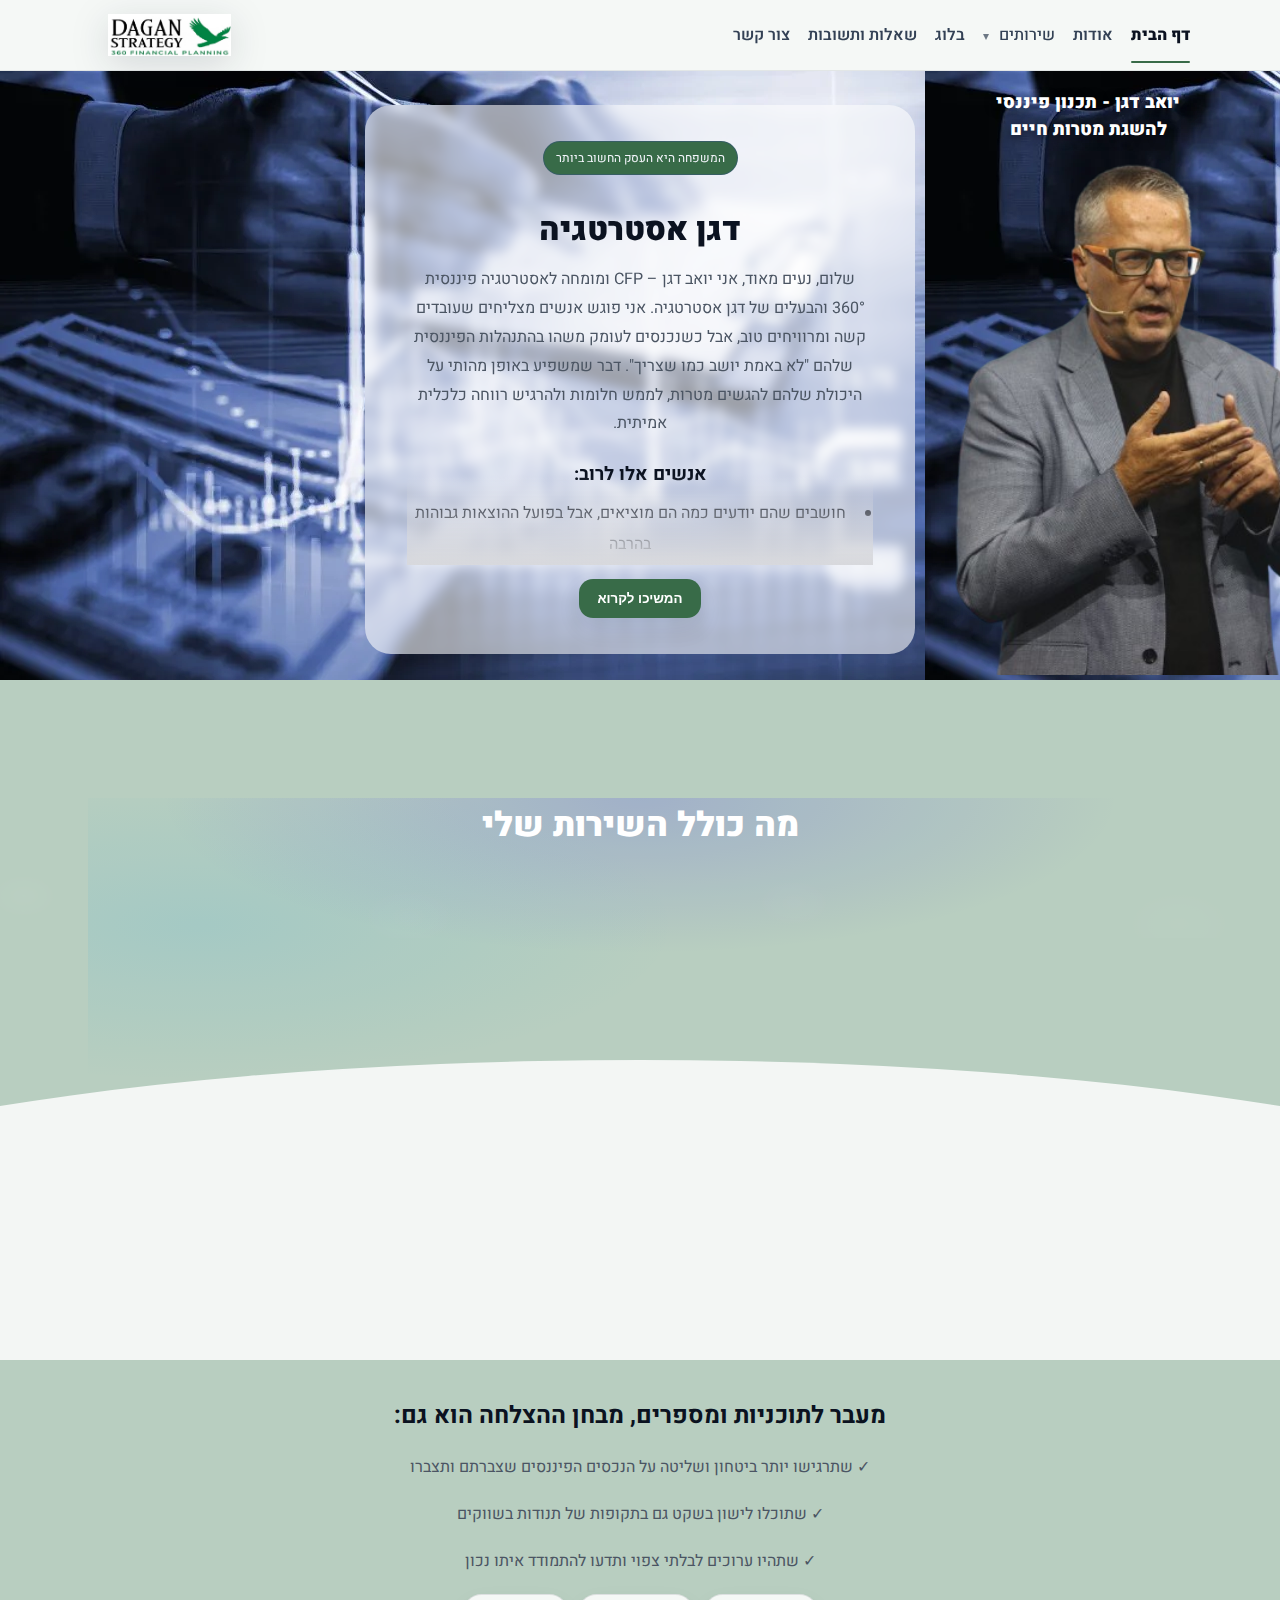
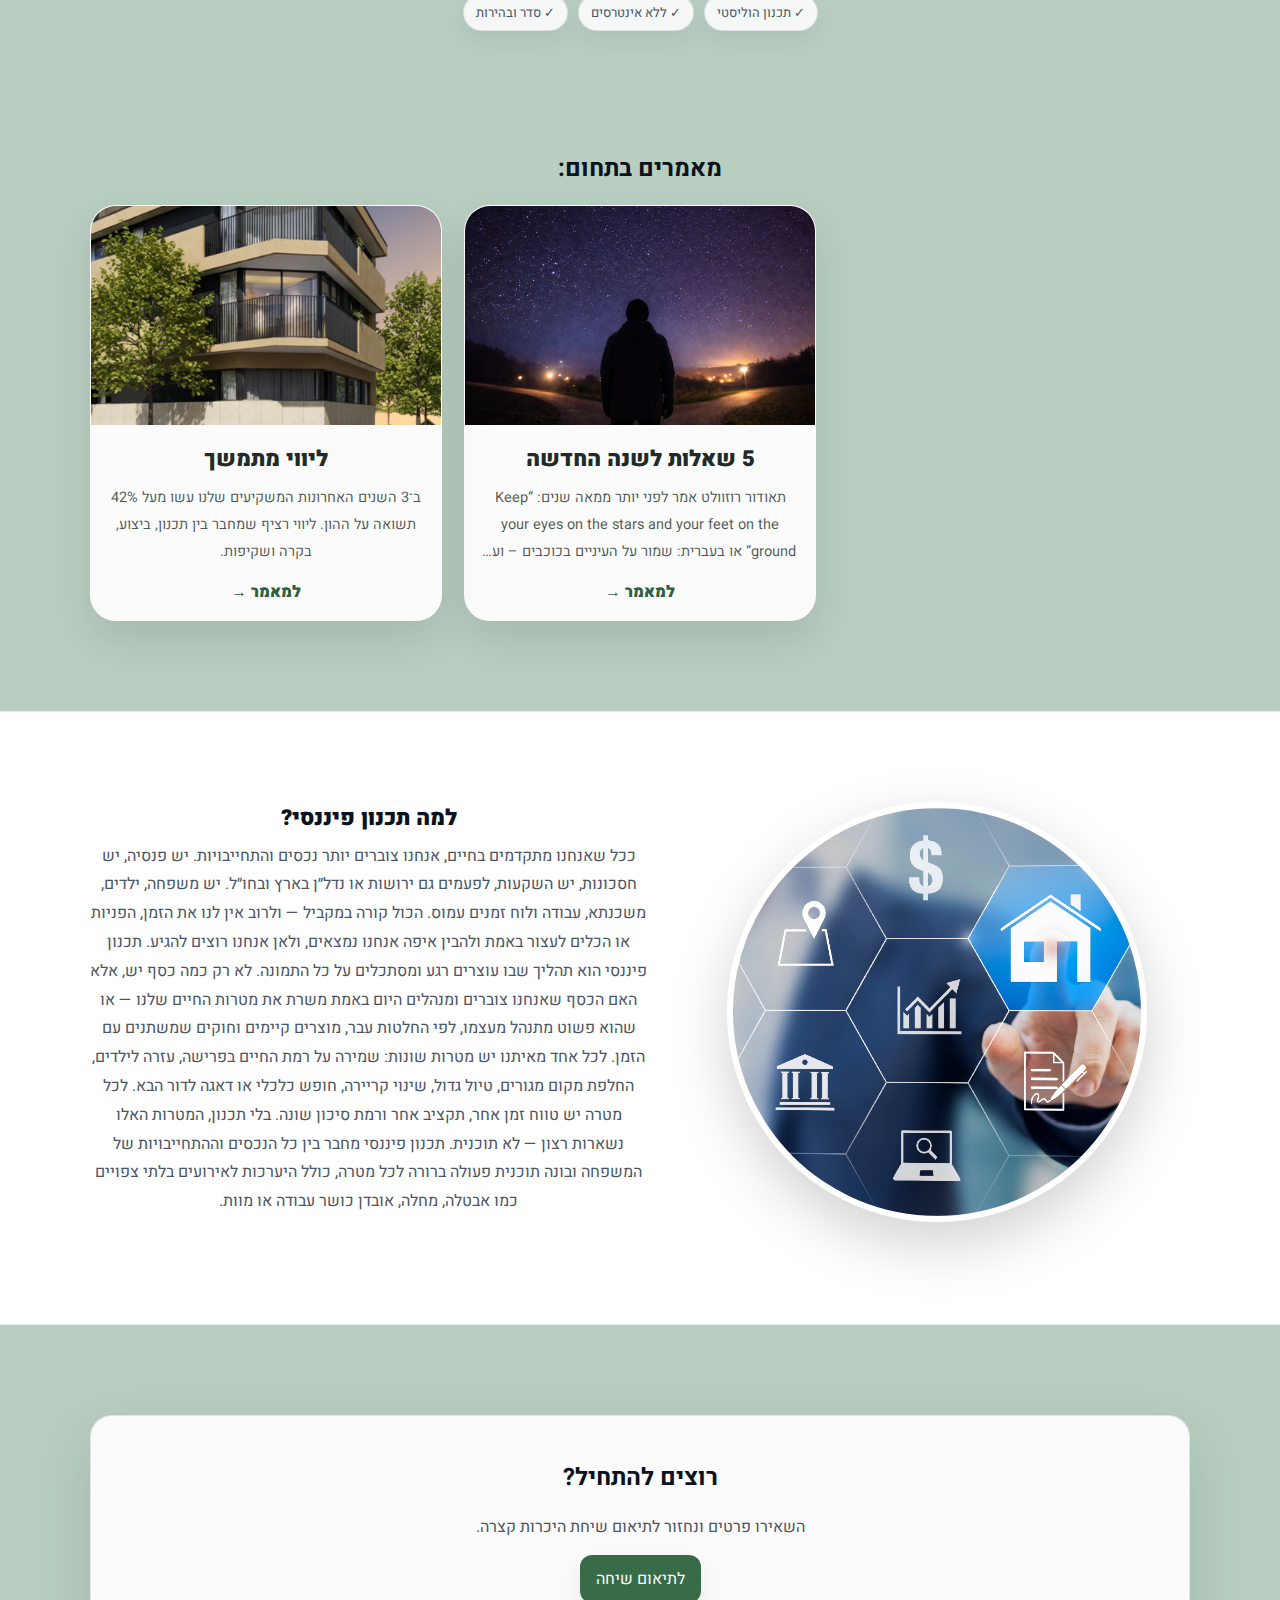
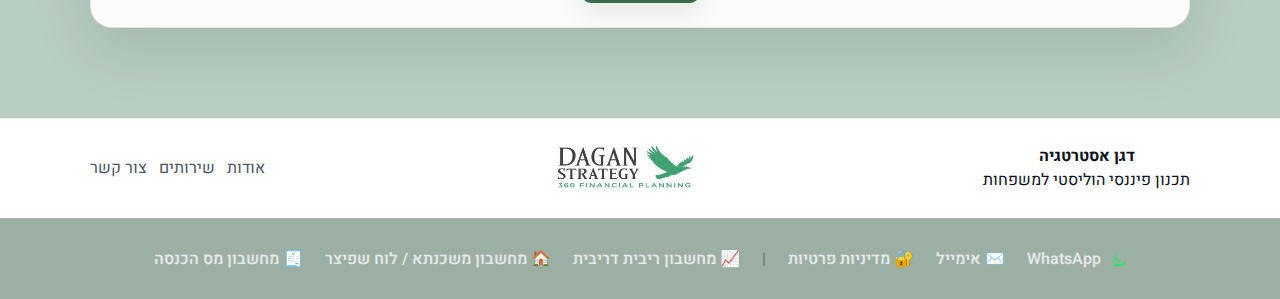
<file: index.html>
<!doctype html>
<html lang="he" dir="rtl">
<head>
  <meta charset="UTF-8" />
  <meta name="viewport" content="width=device-width, initial-scale=1.0" />
  <title>דגן אסטרטגיה | תכנון פיננסי למשפחות</title>

  <!-- Font (יוקרתי ונקי) -->
  <link rel="preconnect" href="https://fonts.googleapis.com">
  <link rel="preconnect" href="https://fonts.gstatic.com" crossorigin>
  <link href="https://fonts.googleapis.com/css2?family=Heebo:wght@300;400;600;700;800;900&display=swap" rel="stylesheet">

  <link rel="stylesheet" href="style.css">
</head>

<body>

<!-- ================= Header ================= -->
<header class="site-header">
  <div class="container header-inner">

   
    <nav class="nav" aria-label="תפריט ראשי">
        <a class="nav-link active" href="index.html">דף הבית</a>
        <a class="nav-link" href="about.html">אודות</a>
        
        
        <div class="nav-dropdown">
          <button class="nav-link nav-dropbtn" type="button" aria-haspopup="true" aria-expanded="false">
            שירותים <span class="nav-caret">▾</span>
          </button>
          <div class="dropdown" role="menu" aria-label="שירותים">
              <a href="services-financial-360.html">תכנון פיננסי 360</a>
              <a href="services-consulting.html">ייעוץ פיננסי</a>
              <a href="services-realestate.html">תכנון השקעות נדל״ן 360</a>
              <a href="services-retainer.html">ליווי מתמשך</a>
            </div>
            
        </div>
        
  
        <a class="nav-link" href="blog.html">בלוג</a>
        <a class="nav-link" href="faq.html">שאלות ותשובות</a>
        <a class="nav-link" href="contact.html">צור קשר</a>
      </nav>

    <a class="logo-center" href="index.html" aria-label="דף הבית - דגן אסטרטגיה">
      <img class="logo-img" src="images/logo.jpg" alt="דגן אסטרטגיה">
    </a>

    <button class="menu-btn" id="menuBtn" aria-label="פתיחת תפריט" aria-expanded="false">☰</button>
  </div>

  <div class="mobile-nav" id="mobileNav" hidden>
    <a href="index.html">דף הבית</a>
    <a href="blog.html">בלוג</a>
    <a href="contact.html">צור קשר</a>
    <a href="faq.html">שאלות ותשובות</a>
    <a href="services.html">שירותים</a>
    <a href="about.html">אודות</a>
  </div>
  
</header>

<!-- ================= Main ================= -->
<main>

  <!-- ===== Hero ===== -->
  <section class="hero">
    <div class="container hero-inner">
        <div class="hero-top-title">
            יואב דגן - תכנון פיננסי להשגת מטרות חיים
          </div>
      <div class="hero-image">
        <img src="images/yoavd.png" alt="יואב אסטרטגיה"class="hero-image animate-in">
        
      </div>
      <div class="hero-box">
      <div class="hero-text">
        <p class="eyebrow">המשפחה היא העסק החשוב ביותר</p>
        <h1>דגן אסטרטגיה</h1>

        <div class="readmore" id="readmoreBox">
          <div class="readmore-content" id="readmoreContent">
            <p class="lead">
              שלום, נעים מאוד, אני יואב דגן – CFP ומומחה לאסטרטגיה פיננסית 360° והבעלים של דגן אסטרטגיה.
              אני פוגש אנשים מצליחים שעובדים קשה ומרוויחים טוב, אבל כשנכנסים לעומק משהו בהתנהלות הפיננסית שלהם "לא באמת יושב כמו שצריך".
              דבר שמשפיע באופן מהותי על היכולת שלהם להגשים מטרות, לממש חלומות ולהרגיש רווחה כלכלית אמיתית.
            </p>

            <h3>אנשים אלו לרוב:</h3>

            <ul class="lead-list">
              <li>חושבים שהם יודעים כמה הם מוציאים, אבל בפועל ההוצאות גבוהות בהרבה</li>
              <li>גומרים את החודש בפלוס — אבל אין להם תוכנית ברורה לשנים הקרובות</li>
              <li>מחזיקים חסכונות והשקעות, אך החלוקה ביניהם נעשתה “כי מישהו אמר” ולא מתוך אסטרטגיה</li>
              <li>מרגישים שהמשכנתא, ההתחייבויות או ההלוואות יושבות עליהם כמו “ענן” מתמשך</li>
              <li>לא יודעים מה מצפה להם בפנסיה — ומה זה אומר לגבי העתיד שלהם</li>
              <li>חוששים שהם משלמים יותר מדי מס או דמי ניהול</li>
              <li>קיבלו כסף (ירושה, בונוס או פיצויים) ומפחדים לפספס הזדמנויות בתוך ים של הצעות</li>
            </ul>

            <p class="lead">
              ולפעמים — הם פשוט <strong>לא ישנים טוב בלילה</strong>, כי יש החלטות על השולחן והם לבד איתן.
            </p>
          </div>

          <button class="readmore-btn" id="readmoreBtn" type="button" aria-expanded="false">
            המשיכו לקרוא
          </button>
        </div>

      </div>
    </div>
</div>
  </section>

  <!-- ===== Services preview ===== -->
  <section class="services-preview">
    <div class="container">
      <div class="services-shell">
        <h2 class="services-title">מה כולל השירות שלי</h2>

        <div class="services-grid">
          <article class="service-box reveal from-bottom">
            <div class="service-icon">
              <span></span><span></span>
            </div>
            <h3>תכנון פיננסי 360</h3>
            <p>
                תהליך הנמשך לרוב 6–8 פגישות
                ומסתיים לא רק בתוכנית – אלא בתחושת שליטה, בהירות ושקט נפשי,
                ובידיעה שהכסף שלכם עובד למען מטרות החיים שלכם.
                
            </p>
            <a class="service-btn" href="services-financial-360.html">עוד על תכנון פיננסי</a>
          </article>

          <article class="service-box reveal from-bottom">
            <div class="service-icon blue">
              <span></span><span></span>
            </div>
            <h3>ייעוץ פיננסי</h3>
            <p>
              לא תמיד צריך תהליך תכנון פיננסי מלא. לפעמים יש שאלה אחת שמעסיקה אותכם דילמה שמרגישה גדולה מדי כדי להחליט לבד —
              אבל קטנה מדי בשביל “להיכנס לתהליך”.
            </p>
            <a class="service-btn" href="services-consulting.html">עוד על ייעוץ פיננסי</a>
          </article>

          <article class="service-box reveal from-bottom">
            <div class="service-icon mint">
              <span></span><span></span>
            </div>
            <h3>תכנון השקעות נדלן 360</h3>
            <p>
             מיועד למי שרוצה להשקיע בחו"ל אבל מבולבל משפע ההצעות בשוק ורוצה גורם אובייקטיבי שינתח חלופות ויתקף תוכנית עסקית.
            </p>
            <a class="service-btn" href="services-realestate.html">עוד על השקעות נדל"ן</a>
          </article>

          <article class="service-box reveal from-bottom">
            <div class="service-icon gold">
              <span></span><span></span>
            </div>
            <h3>ליווי מתמשך</h3>
            <p>
                כאן יתומצת השירות
            </p>
            <a class="service-btn" href="services-retainer.html">עוד על ליווי מתמשך</a>
          </article>
        </div>
      </div>
    </div>
  </section>

  <!-- ===== Yoav Plan ===== -->
  <section class="yoav-plan">
    <div class="container yoav-plan-inner">
      <div class="yoav-plan-text">
        <h2>מעבר לתוכניות ומספרים, מבחן ההצלחה הוא גם:</h2>

        <div class="items">
          <p class="lead">✓ שתרגישו יותר ביטחון ושליטה על הנכסים הפיננסים שצברתם ותצברו</p>
          <p class="lead">✓ שתוכלו לישון בשקט גם בתקופות של תנודות בשווקים</p>
          <p class="lead">✓ שתהיו ערוכים לבלתי צפוי ותדעו להתמודד איתו נכון</p>
        </div>

        <div class="trust">
          <div class="trust-item">✓ תכנון הוליסטי</div>
          <div class="trust-item">✓ ללא אינטרסים</div>
          <div class="trust-item">✓ סדר ובהירות</div>
        </div>
      </div>
    </div>
  </section>

  <!-- ===== Services cards ===== -->
  <section class="section">
    <div class="container">
        <h2>מאמרים בתחום:</h2>
      <div class="story-grid">
             
        <!-- Card 1 -->
        <a class="story-card reveal from-bottom" href="article-nadlan.html">
          <div class="story-media">
            <img src="images/blog1.png" alt="נדל״ן בחו״ל" loading="lazy">
          </div>
  
          <div class="story-body">
            <h3 class="story-title">נדל״ן בחו״ל</h3>
            <p class="story-excerpt">
              בדיקת עסקה ותיקוף החלטה (פורטוגל / יוון / ארה״ב). איך מזהים עסקה טובה,
              אילו שאלות לשאול, ואיך לבנות תהליך שמוריד סיכונים.
            </p>
            <span class="story-cta">למאמר →</span>
          </div>
        </a>
  
        <!-- Card 2 -->
        <a class="story-card" href="https://www.linkedin.com/posts/yoav-dagan-dd_%D7%AA%D7%90%D7%95%D7%93%D7%95%D7%A8-%D7%A8%D7%95%D7%96%D7%95%D7%95%D7%9C%D7%98-%D7%90%D7%9E%D7%A8-%D7%9C%D7%A4%D7%A0%D7%99-%D7%99%D7%95%D7%AA%D7%A8-%D7%9E%D7%9E%D7%90%D7%94-%D7%A9%D7%A0%D7%99%D7%9D-activity-7411865867912802304-Ga3q?utm_source=share&utm_medium=member_desktop&rcm=ACoAAD71cNwBgUNCPbpfp1VC2hhu8S6fsERLsTE">
          <div class="story-media">
            <img src="images/newyear.jpeg" alt="יש לי שאלה" loading="lazy">
          </div>
  
          <div class="story-body">
            <h3 class="story-title"> 5 שאלות לשנה החדשה</h3>
            <p class="story-excerpt">
                תאודור רוזוולט אמר לפני יותר ממאה שנים:
 “Keep your eyes on the stars and your feet on the ground”
 או בעברית: שמור על העיניים בכוכבים – ועל הרגליים בקרקע.
            </p>
            <span class="story-cta">למאמר →</span>
          </div>
        </a>
  
        <!-- Card 3 -->
        <a class="story-card" href="article-retainer.html">
          <div class="story-media">
            <img src="images/blog1.png" alt="ליווי מתמשך" loading="lazy">
          </div>
  
          <div class="story-body">
            <h3 class="story-title">ליווי מתמשך</h3>
            <p class="story-excerpt">
              ב־3 השנים האחרונות המשקיעים שלנו עשו מעל 42% תשואה על ההון.
              ליווי רציף שמחבר בין תכנון, ביצוע, בקרה ושקיפות.
            </p>
            <span class="story-cta">למאמר →</span>
          </div>
        </a>
  
      </div>
    </div>
  </section>


  <!-- ===== Content teaser ===== -->
  <section class="section alt">
    <div class="container split">

        <div class="split-media animate-in">
            <img src="images/financial.jpg" alt="תכנון פיננסי">
          </div>
    <div class="split-content">
        <h2 class="section-title">למה תכנון פיננסי?</h2>
        <p class="section-subtitle">
            ככל שאנחנו מתקדמים בחיים, אנחנו צוברים יותר נכסים והתחייבויות.
            יש פנסיה, יש חסכונות, יש השקעות, לפעמים גם ירושות או נדל״ן בארץ ובחו״ל.
            יש משפחה, ילדים, משכנתא, עבודה ולוח זמנים עמוס.
            הכול קורה במקביל — ולרוב אין לנו את הזמן, הפניות או הכלים לעצור באמת ולהבין איפה
            אנחנו נמצאים, ולאן אנחנו רוצים להגיע.
            תכנון פיננסי הוא תהליך שבו עוצרים רגע ומסתכלים על כל התמונה.
            לא רק כמה כסף יש, אלא האם הכסף שאנחנו צוברים ומנהלים היום
            באמת משרת את מטרות החיים שלנו —
            או שהוא פשוט מתנהל מעצמו, לפי החלטות עבר, מוצרים קיימים וחוקים שמשתנים עם
            הזמן.
            לכל אחד מאיתנו יש מטרות שונות:
            שמירה על רמת החיים בפרישה, עזרה לילדים, החלפת מקום מגורים,
            טיול גדול, שינוי קריירה, חופש כלכלי או דאגה לדור הבא.
            לכל מטרה יש טווח זמן אחר, תקציב אחר ורמת סיכון שונה.
            בלי תכנון, המטרות האלו נשארות רצון — לא תוכנית.
            תכנון פיננסי מחבר בין כל הנכסים וההתחייבויות של המשפחה ובונה תוכנית פעולה ברורה
            לכל מטרה, כולל היערכות לאירועים בלתי צפויים כמו אבטלה, מחלה, אובדן כושר עבודה או מוות.
        </p>
      </div>
    </div>
  </section>

  <!-- ===== Final CTA ===== -->
  <section class="section">
    <div class="container final-cta">
      <h2>רוצים להתחיל?</h2>
      <p>השאירו פרטים ונחזור לתיאום שיחת היכרות קצרה.</p>
      <a class="btn primary" href="contact.html">לתיאום שיחה</a>
    </div>
  </section>

</main>

<!-- ================= Footer ================= -->
<footer class="site-footer">
    <div class="container footer-inner">
  
      <div class="footer-left">
        <strong>דגן אסטרטגיה</strong>
        <div class="muted">תכנון פיננסי הוליסטי למשפחות</div>
      </div>
  
      <!-- לוגו באמצע -->
      <div class="footer-logo">
        <img src="images/logo.jpg" alt="Dagan Strategy">
      </div>
  
      <div class="footer-links">
        <a href="about.html">אודות</a>
        <a href="services.html">שירותים</a>
        <a href="contact.html">צור קשר</a>
      </div>
  
    </div>
  </footer>
  <div class="footer-extra">
    <div class="container footer-extra-inner">
  
        <a href="https://wa.me/972549002792" target="_blank" rel="noopener" class="footer-link">
            <svg class="wa-icon" viewBox="0 0 32 32" aria-hidden="true">
              <path fill="currentColor"
                d="M19.11 17.36c-.27-.14-1.6-.79-1.85-.88-.25-.09-.43-.14-.61.14-.18.27-.7.88-.86 1.06-.16.18-.32.21-.59.07-.27-.14-1.14-.42-2.17-1.35-.8-.71-1.34-1.59-1.5-1.86-.16-.27-.02-.41.12-.55.12-.12.27-.32.41-.48.14-.16.18-.27.27-.46.09-.18.05-.34-.02-.48-.07-.14-.61-1.47-.84-2.01-.22-.53-.45-.46-.61-.47h-.52c-.18 0-.48.07-.73.34-.25.27-.96.94-.96 2.29 0 1.35.99 2.65 1.13 2.84.14.18 1.95 2.98 4.73 4.18.66.29 1.18.46 1.58.59.66.21 1.26.18 1.73.11.53-.08 1.6-.66 1.83-1.3.23-.64.23-1.18.16-1.3-.07-.11-.25-.18-.52-.32zM16.01 3C9.38 3 4 8.08 4 14.34c0 2.53.88 4.85 2.36 6.72L5 29l8.12-1.27c1.2.33 2.47.51 3.89.51 6.63 0 12.01-5.08 12.01-11.34C28.02 8.08 22.64 3 16.01 3zm0 22.02c-1.29 0-2.55-.18-3.74-.53l-.27-.08-4.82.75.79-4.55-.18-.28c-1.34-1.84-2.05-4-2.05-6.23 0-5.93 5.16-10.77 11.27-10.77 6.11 0 11.27 4.83 11.27 10.77 0 5.93-5.16 10.76-11.27 10.76z"/>
            </svg>
            WhatsApp
          </a>
          
  
      <a href="mailto:dagansfp@gmail.com" class="footer-link">
        ✉️ אימייל
      </a>
  
      <a href="privacy.html" class="footer-link">
        🔐 מדיניות פרטיות
      </a>
  
      <span class="footer-sep">|</span>
  
      <a href="compound-interest.html" class="footer-link">
        📈 מחשבון ריבית דריבית
      </a>
  
      <a href="mortgage.html" class="footer-link">
        🏠 מחשבון משכנתא / לוח שפיצר
      </a>
  
      <a href="tax-calculator.html" class="footer-link">
        🧾 מחשבון מס הכנסה
      </a>
  
    </div>
  </div>
  
<script src="script.js"></script>
</body>
</html>
</file>
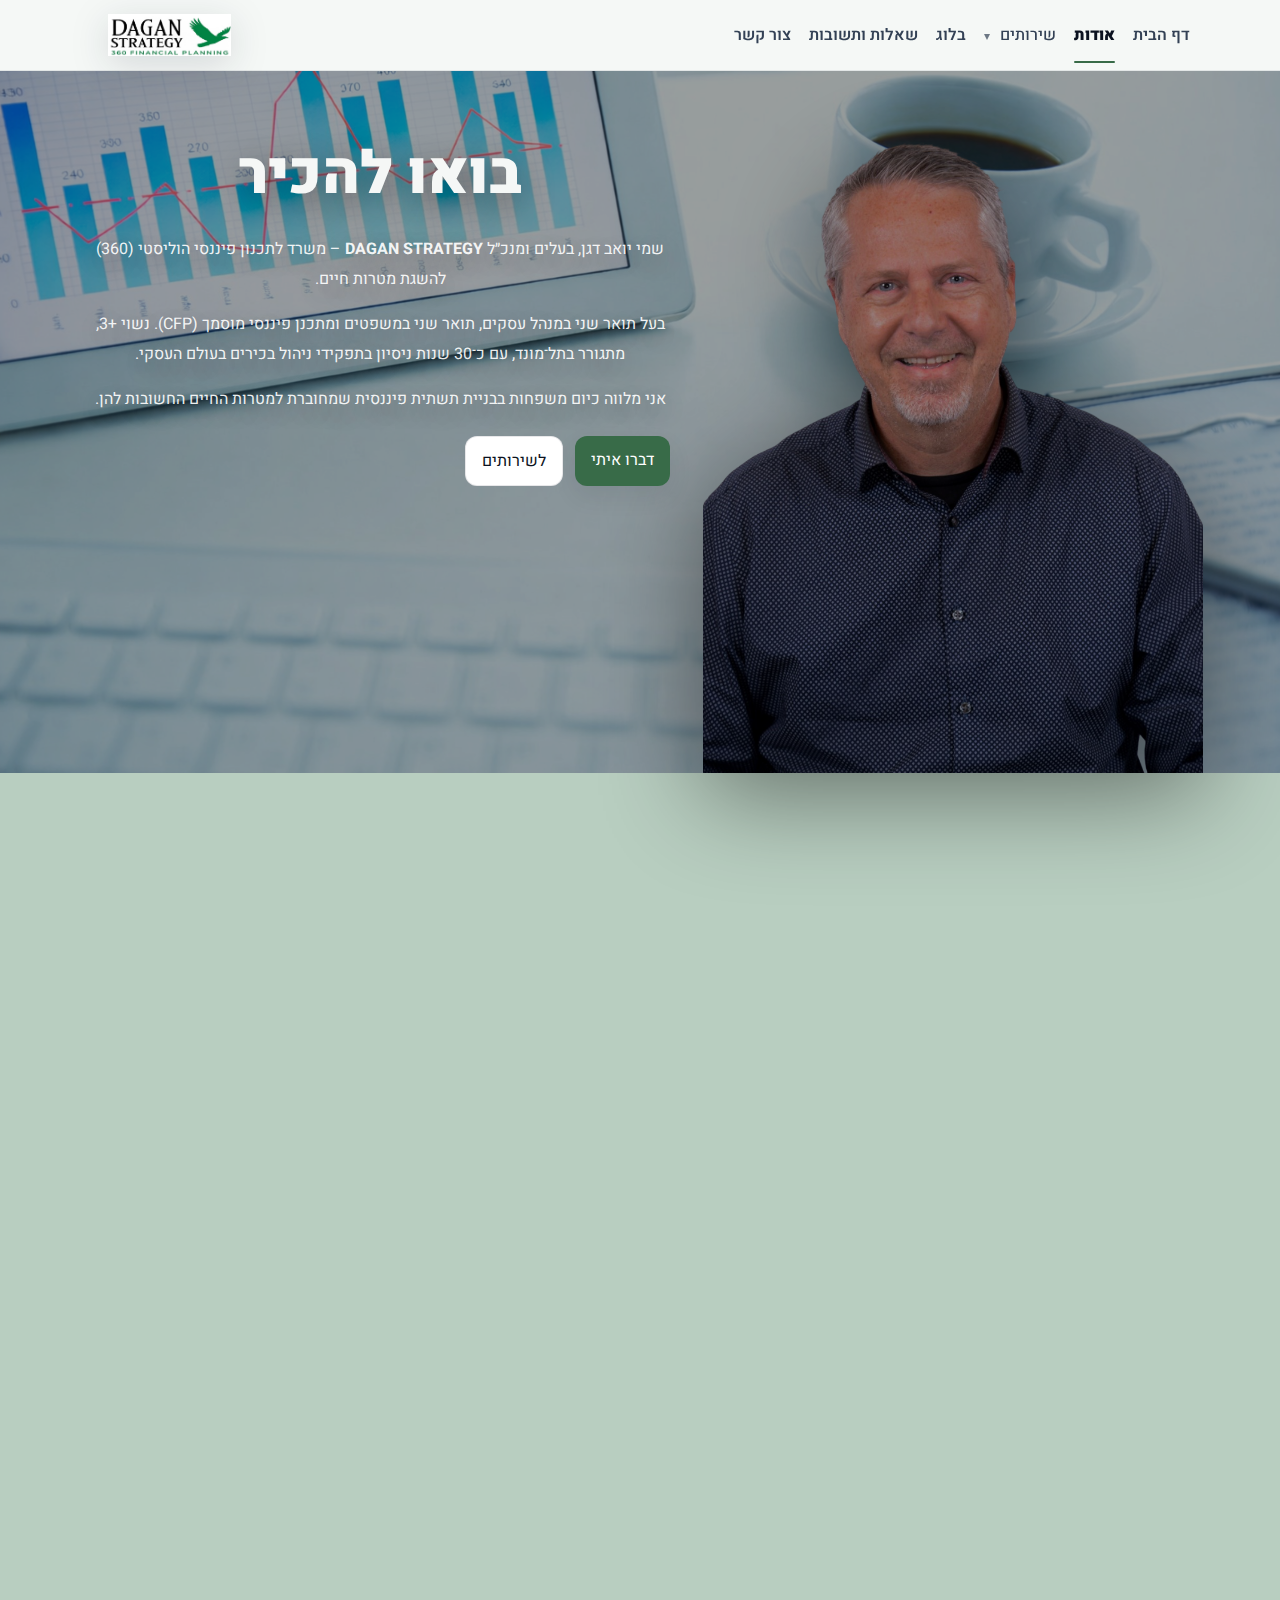
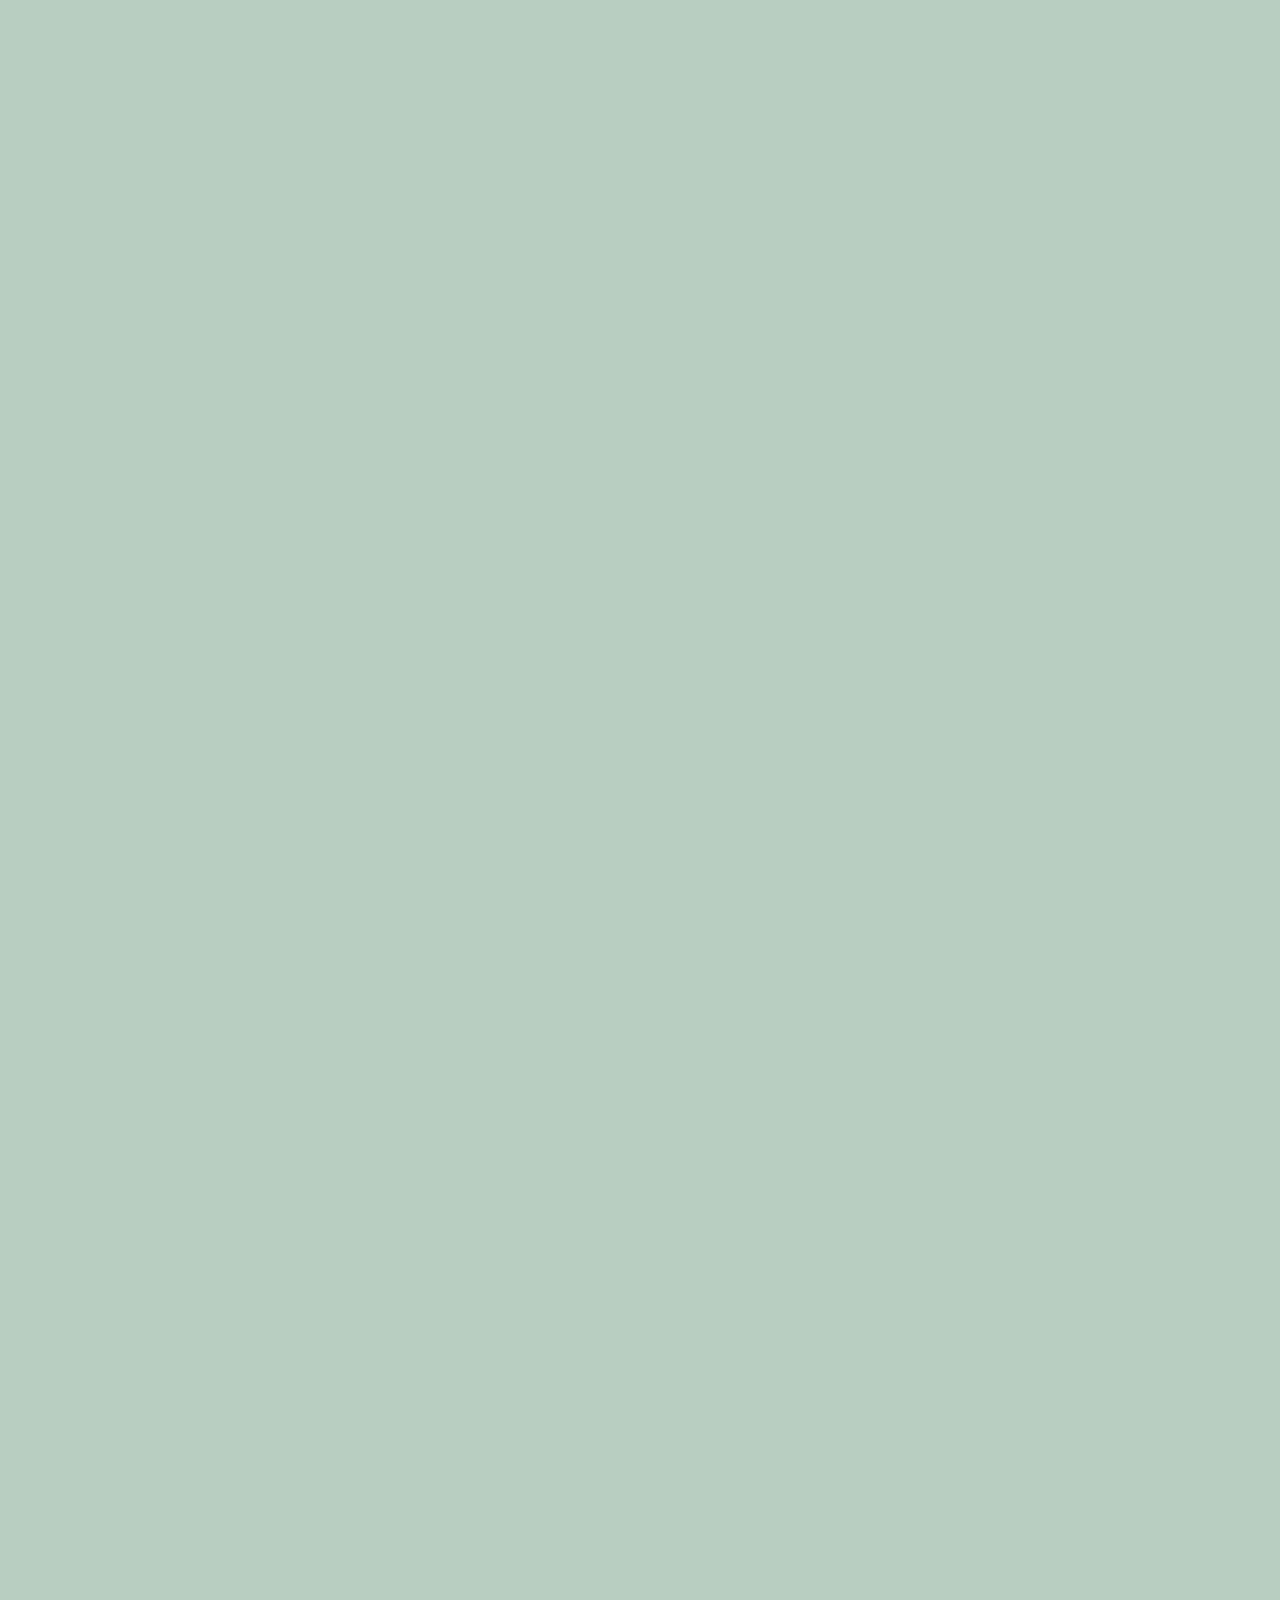
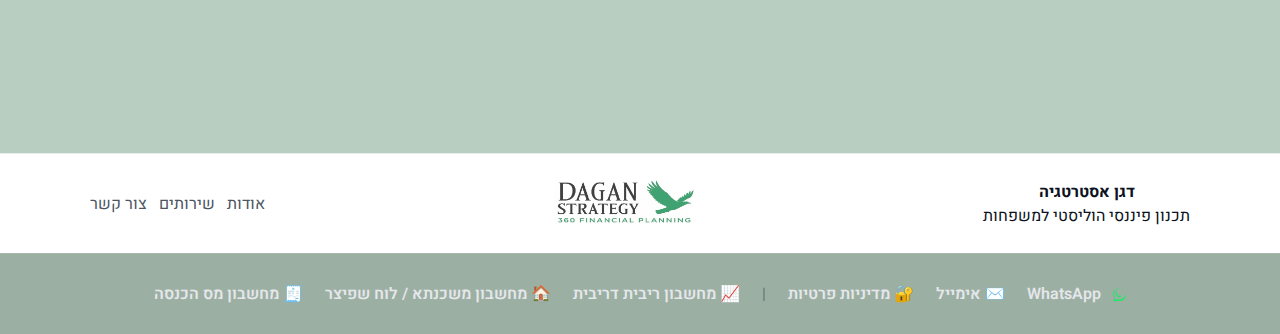
<file: about.html>
<!doctype html>
<html lang="he" dir="rtl">
<head>
  <meta charset="UTF-8" />
  <meta name="viewport" content="width=device-width, initial-scale=1.0" />
  <title>דגן אסטרטגיה | תכנון פיננסי למשפחות</title>

  <!-- Font (יוקרתי ונקי) -->
  <link rel="preconnect" href="https://fonts.googleapis.com">
  <link rel="preconnect" href="https://fonts.gstatic.com" crossorigin>
  <link href="https://fonts.googleapis.com/css2?family=Heebo:wght@300;400;600;700;800;900&display=swap" rel="stylesheet">

  <link rel="stylesheet" href="style.css">
</head>

<body>

<!-- ================= Header ================= -->
<header class="site-header">
  <div class="container header-inner">

    
    <nav class="nav" aria-label="תפריט ראשי">
        <a class="nav-link" href="index.html">דף הבית</a>
        <a class="nav-link active" href="about.html">אודות</a>
        
        
        <div class="nav-dropdown">
          <button class="nav-link nav-dropbtn" type="button" aria-haspopup="true" aria-expanded="false">
            שירותים <span class="nav-caret">▾</span>
          </button>
          <div class="dropdown" role="menu" aria-label="שירותים">
              <a href="services-financial-360.html">תכנון פיננסי 360</a>
              <a href="services-consulting.html">ייעוץ פיננסי</a>
              <a href="services-realestate.html">תכנון השקעות נדל״ן 360</a>
              <a href="services-retainer.html">ליווי מתמשך</a>
            </div>
            
        </div>
        
  
        <a class="nav-link" href="blog.html">בלוג</a>
        <a class="nav-link" href="faq.html">שאלות ותשובות</a>
        <a class="nav-link" href="contact.html">צור קשר</a>
      </nav>

    <a class="logo-center" href="index.html" aria-label="דף הבית - דגן אסטרטגיה">
      <img class="logo-img" src="images/logo.jpg" alt="דגן אסטרטגיה">
    </a>

    <button class="menu-btn" id="menuBtn" aria-label="פתיחת תפריט" aria-expanded="false">☰</button>
  </div>

  <div class="mobile-nav" id="mobileNav" hidden>
    <a href="index.html">דף הבית</a>
    <a href="blog.html">בלוג</a>
    <a href="contact.html">צור קשר</a>
    <a href="faq.html">שאלות ותשובות</a>
    <a href="services.html">שירותים</a>
    <a href="about.html">אודות</a>
  </div>
  
</header>

<main class="about-page">

    <section class="about-hero">
        <div class="about-hero-bg" aria-hidden="true"></div>
        <div class="about-hero-overlay" aria-hidden="true"></div>
    
            <div class="container about-hero-inner">
                <!-- טקסט בלבד בתוך הקונטיינר -->
                <div class="about-hero-copy reveal from-bottom">
                  <h1 class="about-hero-title">בואו להכיר</h1>
              
                  <p class="about-hero-lead">
                    שמי יואב דגן, בעלים ומנכ״ל <strong>DAGAN STRATEGY</strong> – משרד לתכנון פיננסי הוליסטי (360) להשגת מטרות חיים.
                  </p>
              
                  <p class="about-hero-text">
                    בעל תואר שני במנהל עסקים, תואר שני במשפטים ומתכנן פיננסי מוסמך (CFP).
                    נשוי +3, מתגורר בתל־מונד, עם כ־30 שנות ניסיון בתפקידי ניהול בכירים בעולם העסקי.
                  </p>
              
                  <p class="about-hero-text">
                    אני מלווה כיום משפחות בבניית תשתית פיננסית שמחוברת למטרות החיים החשובות להן.
                  </p>
              
                  <div class="about-hero-actions">
                    <a class="btn primary pill" href="contact.html">דברו איתי</a>
                    <a class="btn ghost pill" href="services.html">לשירותים</a>
                  </div>
                </div>
              </div>
              
              <!-- ✅ התמונה מחוץ לקונטיינר כדי ש-bottom יתייחס לכל ה-hero -->
              <div class="about-hero-photo">
                <img src="images/aboutpic.png" alt="יואב דגן">
              </div>
              
    

      </section>
    
  <section class="section">
    <div class="container">

      <!-- פתיח עם תמונה -->
      <div class="card reveal from-bottom about-hero">
        <div class="about-hero-grid">

      <!-- מאסטרטגיה עסקית -->
      <div class="card reveal from-bottom" >
        <h3>מאסטרטגיה עסקית – לאסטרטגיה משפחתית</h3>

        <p>
          לאורך שלושה עשורים כמנכ״ל, סמנכ״ל אסטרטגיה ויועץ בכיר, למדתי דבר אחד פשוט וברור:
          <strong>תוכנית טובה משנה מציאות.</strong>
        </p>

        <p>
          בעולם העסקי זה מובן מאליו: אין הצלחה בלי יעדים ברורים, תוכנית עבודה ותהליכי בקרה.
          כמי שהוביל תהליכי אסטרטגיה חוצי־ארגון, למדתי שהמיומנויות הקריטיות להצלחה הן
          ראיית 360 של הסביבה, רתימה של אנשים, ויכולת הוצאה לפועל בסביבה של אי־ודאות.
        </p>

        <p>
          אבל כשזה מגיע לחיים האישיים והמשפחתיים, רוב האנשים לא רואים תמונת 360 מלאה של כלל הנכסים שלהם,
          לא עוצרים להגדיר תמונת הצלחה לעוד 10 או 20 שנה קדימה, ובוודאי שלא חושבים במונחים של מטרות חיים.
        </p>

        <p>
          לכולנו יש מטרות חיים, אבל לרוב לא ישבנו לאפיין אותן, לתעדף, ולהצמיד להן לוחות זמנים ומדדים.
          וכאן בדיוק מתחיל תהליך התכנון הפיננסי:
          <strong>בתכנון פיננסי לא מתחילים בכסף – אלא במטרות החיים.</strong>
        </p>
      </div>

      <!-- מי אני ומה אני מביא -->
      <div class="card reveal from-bottom" style="margin-top:16px;">
        <h3>מי אני ומה אני מביא איתי</h3>

        <p>
          אני מתכנן פיננסי שמגיע מעולם העסקים, האסטרטגיה והיזמות.
          בין תפקידי בעבר:
        </p>

        <ul>
          <li>מנכ״ל חברת סטארט־אפ בעולמות הפודטק</li>
          <li>סמנכ״ל אסטרטגיה ופיתוח עסקי בחברת קוקה־קולה</li>
          <li>מנהל אגף פרסום בחברת סלולר</li>
          <li>מנטור למנהלים ומלווה סטארט־אפים בדרכם היזמית</li>
        </ul>

        <p>
          כיום אני מביא את כלי העבודה הללו אל המרחב הפיננסי האישי והמשפחתי,
          כדי לחבר בין מה שחשוב לכם בחיים לבין ניהול מושכל ומודע של הכסף.
        </p>
      </div>

      <!-- איך אני עובד -->
      <div class="card reveal from-bottom" style="margin-top:16px;">
        <h3>איך אני עובד</h3>

        <p>
          אני מלווה את לקוחותיי בתהליך תכנון פיננסי מובנה,
          שבסופו אסטרטגיה מותאמת מטרות ותוכנית עבודה ברורה ליישום.
        </p>

        <p>
          בעידן של מורכבות פיננסית הולכת וגוברת, אני משמש כגורם מתכלל ואובייקטיבי:
          רואה את התמונה המלאה, מבין את צרכי המשפחה,
          ומחבר בין ההווה הכלכלי לבין העתיד שאתם רוצים לבנות.
        </p>
      </div>

      <!-- למה הקמתי -->
      <div class="card reveal from-bottom" style="margin-top:16px;">
        <h3>למה הקמתי את DAGAN STRATEGY</h3>

        <p>הקמתי את DAGAN STRATEGY כדי לסייע למשפחות בישראל:</p>

        <ul>
          <li>להשיג מטרות חיים</li>
          <li>לחזק תחושת שליטה וביטחון</li>
          <li>ולגרום לכסף לעבוד עבורן, בהתאם לטווחי הזמן של כל מטרה</li>
        </ul>

        <p>
          אני לא מוכר מוצרים, לא מקבל עמלות, ואין לי אינטרסים נסתרים.
        </p>

        <p class="section-subtitle" style="margin-top:10px;">
          בכדי לוודא יישום מקצועי של ההמלצות ושאכן הן יהיו בהלימה מלאה לאסטרטגיה,
          אני עובד בשיתוף פעולה עם רשת רחבה של בעלי רישיון כגון:
          רואי חשבון, יועצי השקעות, סוכני ביטוח ויועצי משכנתאות.
        </p>
      </div>
<!-- מה זה תכנון פיננסי 360 -->
<div class="card reveal from-bottom" style="margin-top:16px;">
    <h3>מה זה תכנון פיננסי 360?</h3>
  
    <p>
      תכנון פיננסי 360 הוא הסתכלות הוליסטית על החיים הכלכליים של המשפחה.
      לא פתרון נקודתי ולא ייעוץ למוצר אחד,
      אלא ראייה רחבה שמחברת בין כל התחומים:
    </p>
  
    <ul>
      <li>ניהול התקציב והמאזן המשפחתי</li>
      <li>מיפוי נכסים והתחייבויות והבנת מבנה החוב</li>
      <li>תכנון פנסיוני ותחזית תזרימית לגיל הפרישה</li>
      <li>בחינת השקעות ובניית תיק מותאם אישית</li>
      <li>ניהול סיכונים והגנות למשפחה</li>
      <li>תכנון מס חכם, כולל מיסוי בינלאומי והטבות</li>
      <li>ודאגה לדור הבא – מתנה, ירושה או העברה בין־דורית מתוכננת</li>
    </ul>
  
    <p>
      הייחוד בתכנון פיננסי 360 הוא שיש גורם מקצועי אחד
      שרואה את כל התמונה, בונה אסטרטגיה כוללת,
      ולאחר אישור התוכנית – נעזר באנשי מקצוע רלוונטיים לצורך היישום.
    </p>
  
    <p>
      כך הכסף מפסיק להתנהל על אוטומט –
      <strong>ואתם חוזרים לנהל אותו, בצורה מודעת ומכוונת מטרות.</strong>
    </p>
  </div>
  
  <!-- למה תכנון פיננסי -->
  <div class="card reveal from-bottom" style="margin-top:16px;">
    <h3>למה תכנון פיננסי?</h3>
  
    <p>
      ככל שאנחנו מתקדמים בחיים, אנחנו צוברים יותר נכסים והתחייבויות.
      יש פנסיה, חסכונות, השקעות, ולעיתים גם ירושות או נדל״ן בארץ ובחו״ל.
      במקביל יש משפחה, ילדים, משכנתא, עבודה ולוח זמנים עמוס.
    </p>
  
    <p>
      הכול קורה במקביל —
      ולרוב אין לנו את הזמן, הפניות או הכלים לעצור באמת ולהבין
      איפה אנחנו נמצאים ולאן אנחנו רוצים להגיע.
    </p>
  
    <p>
      תכנון פיננסי הוא תהליך שבו עוצרים רגע ומסתכלים על כל התמונה.
      לא רק כמה כסף יש,
      אלא האם הכסף שאנחנו מנהלים היום באמת משרת את מטרות החיים שלנו —
      או שהוא פשוט מתנהל מעצמו.
    </p>
  
    <p>
      לכל אחד מאיתנו יש מטרות שונות:
      שמירה על רמת החיים בפרישה, עזרה לילדים, שינוי מקום מגורים,
      טיול גדול, שינוי קריירה, חופש כלכלי או דאגה לדור הבא.
      לכל מטרה יש טווח זמן אחר, תקציב אחר ורמת סיכון שונה.
    </p>
  
    <p>
      בלי תכנון — המטרות האלו נשארות רצון, לא תוכנית.
      תכנון פיננסי מחבר בין כל הנכסים וההתחייבויות של המשפחה
      ובונה תוכנית פעולה ברורה לכל מטרה,
      כולל היערכות לאירועים בלתי צפויים כמו אבטלה, מחלה,
      אובדן כושר עבודה או מוות.
    </p>
  </div>
  
      <!-- כפתור מעבר לצור קשר (אופציונלי, נראה מעולה) -->
      <div class="final-cta reveal from-bottom" style="margin-top:16px;">
        <h3>רוצים להתחיל לבנות תוכנית פיננסית 360?</h3>
        <p>אשמח להכיר, להבין מטרות, ולבנות יחד תוכנית עבודה ברורה.</p>
        <a class="btn primary pill" href="contact.html">דברו איתי</a>
      </div>

    </div>
  </section>
</main>
<footer class="site-footer">
    <div class="container footer-inner">
  
      <div class="footer-left">
        <strong>דגן אסטרטגיה</strong>
        <div class="muted">תכנון פיננסי הוליסטי למשפחות</div>
      </div>
  
      <!-- לוגו באמצע -->
      <div class="footer-logo">
        <img src="images/logo.jpg" alt="Dagan Strategy">
      </div>
  
      <div class="footer-links">
        <a href="about.html">אודות</a>
        <a href="services.html">שירותים</a>
        <a href="contact.html">צור קשר</a>
      </div>
  
    </div>
  </footer>
  <div class="footer-extra">
    <div class="container footer-extra-inner">
  
        <a href="https://wa.me/972549002792" target="_blank" rel="noopener" class="footer-link">
            <svg class="wa-icon" viewBox="0 0 32 32" aria-hidden="true">
              <path fill="currentColor"
                d="M19.11 17.36c-.27-.14-1.6-.79-1.85-.88-.25-.09-.43-.14-.61.14-.18.27-.7.88-.86 1.06-.16.18-.32.21-.59.07-.27-.14-1.14-.42-2.17-1.35-.8-.71-1.34-1.59-1.5-1.86-.16-.27-.02-.41.12-.55.12-.12.27-.32.41-.48.14-.16.18-.27.27-.46.09-.18.05-.34-.02-.48-.07-.14-.61-1.47-.84-2.01-.22-.53-.45-.46-.61-.47h-.52c-.18 0-.48.07-.73.34-.25.27-.96.94-.96 2.29 0 1.35.99 2.65 1.13 2.84.14.18 1.95 2.98 4.73 4.18.66.29 1.18.46 1.58.59.66.21 1.26.18 1.73.11.53-.08 1.6-.66 1.83-1.3.23-.64.23-1.18.16-1.3-.07-.11-.25-.18-.52-.32zM16.01 3C9.38 3 4 8.08 4 14.34c0 2.53.88 4.85 2.36 6.72L5 29l8.12-1.27c1.2.33 2.47.51 3.89.51 6.63 0 12.01-5.08 12.01-11.34C28.02 8.08 22.64 3 16.01 3zm0 22.02c-1.29 0-2.55-.18-3.74-.53l-.27-.08-4.82.75.79-4.55-.18-.28c-1.34-1.84-2.05-4-2.05-6.23 0-5.93 5.16-10.77 11.27-10.77 6.11 0 11.27 4.83 11.27 10.77 0 5.93-5.16 10.76-11.27 10.76z"/>
            </svg>
            WhatsApp
          </a>
          
  
      <a href="mailto:dagansfp@gmail.com" class="footer-link">
        ✉️ אימייל
      </a>
  
      <a href="privacy.html" class="footer-link">
        🔐 מדיניות פרטיות
      </a>
  
      <span class="footer-sep">|</span>
  
      <a href="compound-interest.html" class="footer-link">
        📈 מחשבון ריבית דריבית
      </a>
  
      <a href="mortgage.html" class="footer-link">
        🏠 מחשבון משכנתא / לוח שפיצר
      </a>
  
      <a href="tax-calculator.html" class="footer-link">
        🧾 מחשבון מס הכנסה
      </a>
  
    </div>
  </div>
<script src="script.js"></script>
</body>
</html>
</file>
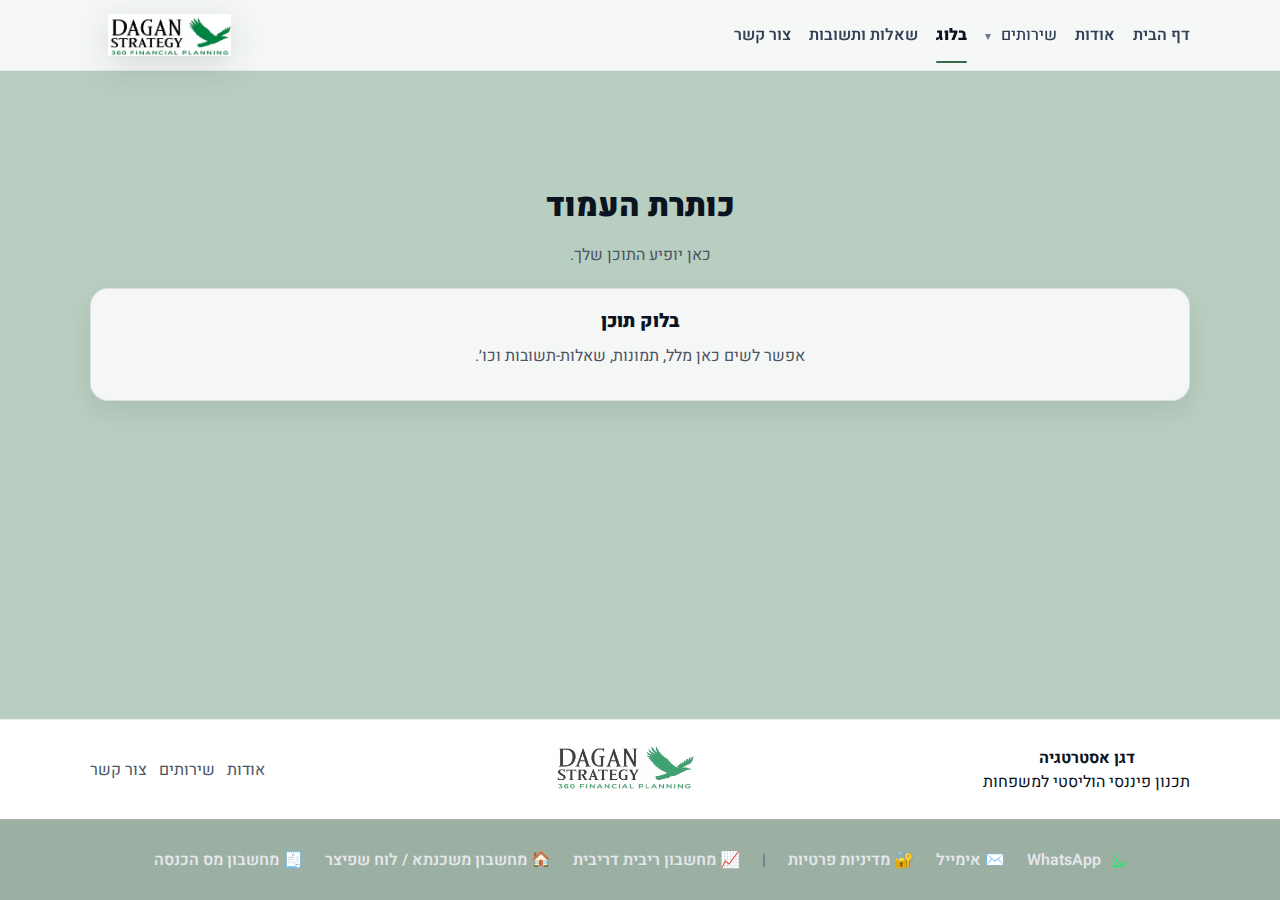
<file: blog.html>
<!doctype html>
<html lang="he" dir="rtl">
<head>
  <meta charset="UTF-8" />
  <meta name="viewport" content="width=device-width, initial-scale=1.0" />
  <title>דגן אסטרטגיה | תכנון פיננסי למשפחות</title>

  <!-- Font (יוקרתי ונקי) -->
  <link rel="preconnect" href="https://fonts.googleapis.com">
  <link rel="preconnect" href="https://fonts.gstatic.com" crossorigin>
  <link href="https://fonts.googleapis.com/css2?family=Heebo:wght@300;400;600;700;800;900&display=swap" rel="stylesheet">

  <link rel="stylesheet" href="style.css">
</head>

<body>

<!-- ================= Header ================= -->
<header class="site-header">
  <div class="container header-inner">

    
    <nav class="nav" aria-label="תפריט ראשי">
        <a class="nav-link" href="index.html">דף הבית</a>
        <a class="nav-link" href="about.html">אודות</a>
        
        
        <div class="nav-dropdown">
          <button class="nav-link nav-dropbtn" type="button" aria-haspopup="true" aria-expanded="false">
            שירותים <span class="nav-caret">▾</span>
          </button>
          <div class="dropdown" role="menu" aria-label="שירותים">
              <a href="services-financial-360.html">תכנון פיננסי 360</a>
              <a href="services-consulting.html">ייעוץ פיננסי</a>
              <a href="services-realestate.html">תכנון השקעות נדל״ן 360</a>
              <a href="services-retainer.html">ליווי מתמשך</a>
            </div>
            
        </div>
        
  
        <a class="nav-link active" href="blog.html">בלוג</a>
        <a class="nav-link" href="faq.html">שאלות ותשובות</a>
        <a class="nav-link" href="contact.html">צור קשר</a>
      </nav>

    <a class="logo-center" href="index.html" aria-label="דף הבית - דגן אסטרטגיה">
      <img class="logo-img" src="images/logo.jpg" alt="דגן אסטרטגיה">
    </a>

    <button class="menu-btn" id="menuBtn" aria-label="פתיחת תפריט" aria-expanded="false">☰</button>
  </div>

  <div class="mobile-nav" id="mobileNav" hidden>
    <a href="index.html">דף הבית</a>
    <a href="blog.html">בלוג</a>
    <a href="contact.html">צור קשר</a>
    <a href="faq.html">שאלות ותשובות</a>
    <a href="services.html">שירותים</a>
    <a href="about.html">אודות</a>
  </div>
  
</header>

<main>
  <section class="section">
    <div class="container">
      <h1>כותרת העמוד</h1>
      <p class="section-subtitle">כאן יופיע התוכן שלך.</p>

      <div class="card reveal from-bottom">
        <h3>בלוק תוכן</h3>
        <p class="lead">אפשר לשים כאן מלל, תמונות, שאלות-תשובות וכו׳.</p>
      </div>
    </div>
  </section>
</main>

<footer class="site-footer">
    <div class="container footer-inner">
  
      <div class="footer-left">
        <strong>דגן אסטרטגיה</strong>
        <div class="muted">תכנון פיננסי הוליסטי למשפחות</div>
      </div>
  
      <!-- לוגו באמצע -->
      <div class="footer-logo">
        <img src="images/logo.jpg" alt="Dagan Strategy">
      </div>
  
      <div class="footer-links">
        <a href="about.html">אודות</a>
        <a href="services.html">שירותים</a>
        <a href="contact.html">צור קשר</a>
      </div>
  
    </div>
  </footer>
  <div class="footer-extra">
    <div class="container footer-extra-inner">
  
        <a href="https://wa.me/972549002792" target="_blank" rel="noopener" class="footer-link">
            <svg class="wa-icon" viewBox="0 0 32 32" aria-hidden="true">
              <path fill="currentColor"
                d="M19.11 17.36c-.27-.14-1.6-.79-1.85-.88-.25-.09-.43-.14-.61.14-.18.27-.7.88-.86 1.06-.16.18-.32.21-.59.07-.27-.14-1.14-.42-2.17-1.35-.8-.71-1.34-1.59-1.5-1.86-.16-.27-.02-.41.12-.55.12-.12.27-.32.41-.48.14-.16.18-.27.27-.46.09-.18.05-.34-.02-.48-.07-.14-.61-1.47-.84-2.01-.22-.53-.45-.46-.61-.47h-.52c-.18 0-.48.07-.73.34-.25.27-.96.94-.96 2.29 0 1.35.99 2.65 1.13 2.84.14.18 1.95 2.98 4.73 4.18.66.29 1.18.46 1.58.59.66.21 1.26.18 1.73.11.53-.08 1.6-.66 1.83-1.3.23-.64.23-1.18.16-1.3-.07-.11-.25-.18-.52-.32zM16.01 3C9.38 3 4 8.08 4 14.34c0 2.53.88 4.85 2.36 6.72L5 29l8.12-1.27c1.2.33 2.47.51 3.89.51 6.63 0 12.01-5.08 12.01-11.34C28.02 8.08 22.64 3 16.01 3zm0 22.02c-1.29 0-2.55-.18-3.74-.53l-.27-.08-4.82.75.79-4.55-.18-.28c-1.34-1.84-2.05-4-2.05-6.23 0-5.93 5.16-10.77 11.27-10.77 6.11 0 11.27 4.83 11.27 10.77 0 5.93-5.16 10.76-11.27 10.76z"/>
            </svg>
            WhatsApp
          </a>
          
  
      <a href="mailto:dagansfp@gmail.com" class="footer-link">
        ✉️ אימייל
      </a>
  
      <a href="privacy.html" class="footer-link">
        🔐 מדיניות פרטיות
      </a>
  
      <span class="footer-sep">|</span>
  
      <a href="compound-interest.html" class="footer-link">
        📈 מחשבון ריבית דריבית
      </a>
  
      <a href="mortgage.html" class="footer-link">
        🏠 מחשבון משכנתא / לוח שפיצר
      </a>
  
      <a href="tax-calculator.html" class="footer-link">
        🧾 מחשבון מס הכנסה
      </a>
  
    </div>
  </div>
<script src="script.js"></script>
</body>
</html>
</file>
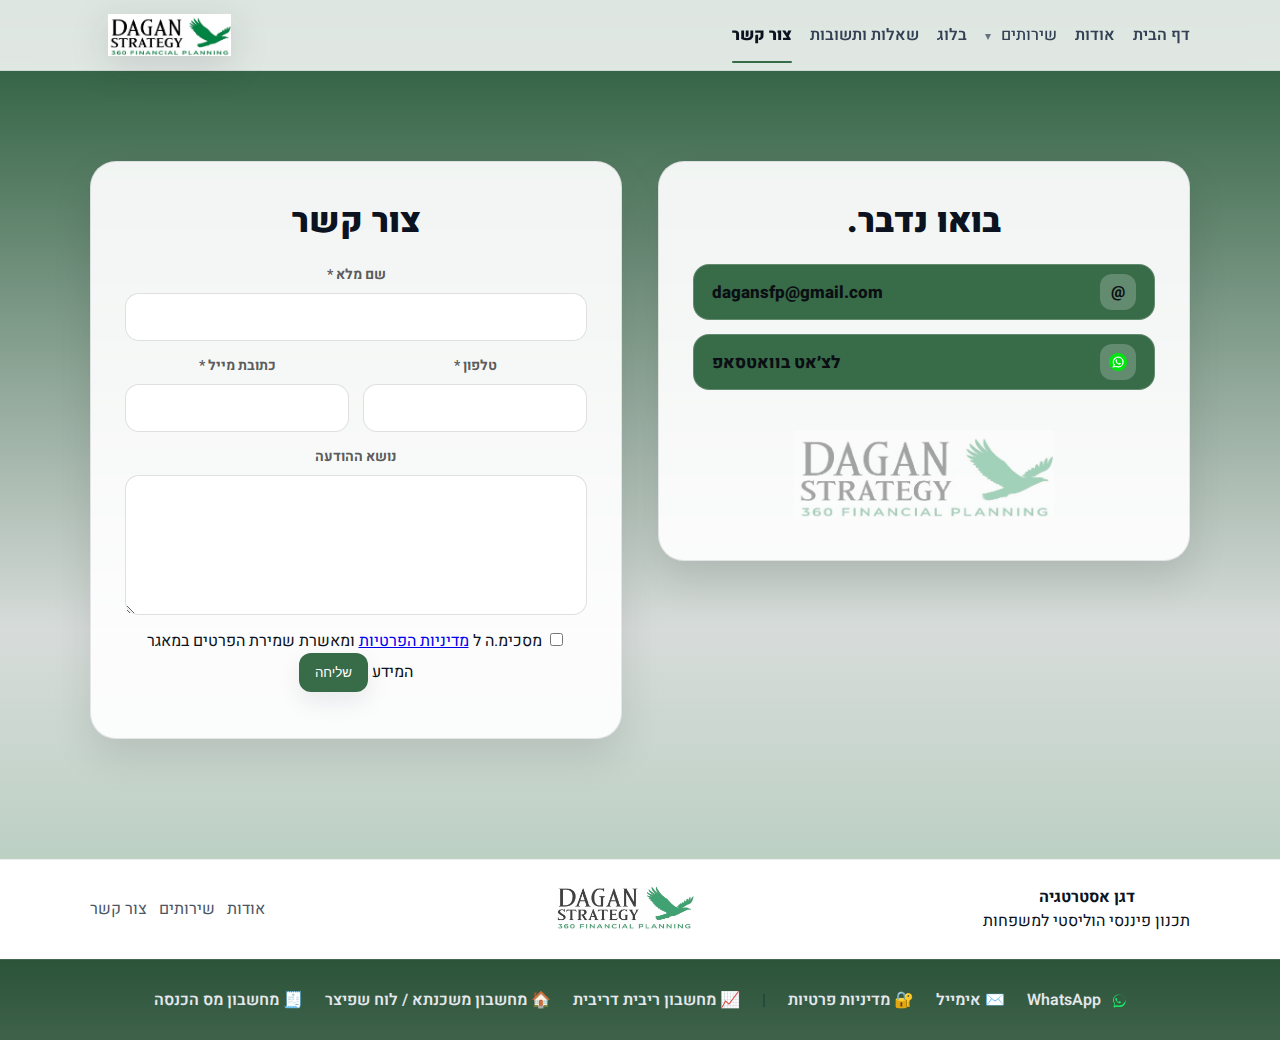
<file: contact.html>
<!doctype html>
<html lang="he" dir="rtl">
<head>
  <meta charset="UTF-8" />
  <meta name="viewport" content="width=device-width, initial-scale=1.0" />
  <title>דגן אסטרטגיה | תכנון פיננסי למשפחות</title>

  <!-- Font (יוקרתי ונקי) -->
  <link rel="preconnect" href="https://fonts.googleapis.com">
  <link rel="preconnect" href="https://fonts.gstatic.com" crossorigin>
  <link href="https://fonts.googleapis.com/css2?family=Heebo:wght@300;400;600;700;800;900&display=swap" rel="stylesheet">

  <link rel="stylesheet" href="style.css">
</head>

<body class="contact-page">


<!-- ================= Header ================= -->
<header class="site-header">
  <div class="container header-inner">

   
    <nav class="nav" aria-label="תפריט ראשי">
        <a class="nav-link" href="index.html">דף הבית</a>
        <a class="nav-link" href="about.html">אודות</a>
        
        
        <div class="nav-dropdown">
          <button class="nav-link nav-dropbtn" type="button" aria-haspopup="true" aria-expanded="false">
            שירותים <span class="nav-caret">▾</span>
          </button>
          <div class="dropdown" role="menu" aria-label="שירותים">
              <a href="services-financial-360.html">תכנון פיננסי 360</a>
              <a href="services-consulting.html">ייעוץ פיננסי</a>
              <a href="services-realestate.html">תכנון השקעות נדל״ן 360</a>
              <a href="services-retainer.html">ליווי מתמשך</a>
            </div>
            
        </div>
        
  
        <a class="nav-link" href="blog.html">בלוג</a>
        <a class="nav-link" href="faq.html">שאלות ותשובות</a>
        <a class="nav-link active" href="contact.html">צור קשר</a>
      </nav>

    <a class="logo-center" href="index.html" aria-label="דף הבית - דגן אסטרטגיה">
      <img class="logo-img" src="images/logo.jpg" alt="דגן אסטרטגיה">
    </a>

    <button class="menu-btn" id="menuBtn" aria-label="פתיחת תפריט" aria-expanded="false">☰</button>
  </div>

  <div class="mobile-nav" id="mobileNav" hidden>
    <a href="index.html">דף הבית</a>
    <a href="blog.html">בלוג</a>
    <a href="contact.html">צור קשר</a>
    <a href="faq.html">שאלות ותשובות</a>
    <a href="services.html">שירותים</a>
    <a href="about.html">אודות</a>
  </div>
  
</header>

<main>
    <section class="section">
      <div class="container split">
  
        <!-- צד מידע -->
        <div class="reveal contact-info">
          <h2 class="section-title contact-big">בואו נדבר.</h2>
  
          <div class="info-rows">
  
            <!-- מייל -->
            <a class="wa-row wa-link"
               href="mailto:dagansfp@gmail.com?subject=פנייה%20מהאתר%20Dagan%20Strategy">
              <span class="info-icon">@</span>
              <strong>dagansfp@gmail.com</strong>
            </a>
  
            <!-- וואטסאפ -->
            <a class="wa-row wa-link"
               href="https://wa.me/972549002792?text=היי%20יואב,%20אשמח%20לתאם%20שיחה%20לתכנון%20פיננסי."
               target="_blank" rel="noopener">
              <span class="wa-dot">
                <img src="images/whatsapp.jpg" alt="WhatsApp">
              </span>
              <strong>לצ׳אט בוואטסאפ</strong>
            </a>
  
            <!-- לוגו -->
            <div class="contact-logo">
              <img src="images/logo.jpg" alt="Dagan Strategy">
            </div>
  
          </div>
        </div>
  
        <!-- טופס צור קשר -->
        <form
          class="card reveal contact-form"
          id="contactForm"
          action="https://formspree.io/f/mlgdykkd"
          method="POST"
        >
  
          <h2 class="section-title contact-big">צור קשר</h2>
  
          <label class="field line">
            <span>שם מלא *</span>
            <input class="input" type="text" name="name" required>
          </label>
  
          <div class="two">
            <label class="field line">
              <span>טלפון *</span>
              <input class="input" type="tel" name="phone" required>
            </label>
  
            <label class="field line">
              <span>כתובת מייל *</span>
              <input class="input" type="email" name="email" required>
            </label>
          </div>
  
          <label class="field line">
            <span>נושא ההודעה</span>
            <textarea
              class="input message"
              name="message"
              rows="4"
              required
            ></textarea>
          </label>
  
          <label class="privacy">
            <input type="checkbox" required>
            <span>מסכימ.ה ל</span>
            <a href="#" class="info-link">מדיניות הפרטיות</a>
            <span>ומאשרת שמירת הפרטים במאגר המידע</span>
          </label>
  
          <button class="btn primary pill" type="submit">שליחה</button>
  
          <!-- הודעת סטטוס -->
          <p id="formMsg" class="form-msg"></p>
  
        </form>
  
      </div>
    </section>
  </main>
  

  <footer class="site-footer">
    <div class="container footer-inner">
  
      <div class="footer-left">
        <strong>דגן אסטרטגיה</strong>
        <div class="muted">תכנון פיננסי הוליסטי למשפחות</div>
      </div>
  
      <!-- לוגו באמצע -->
      <div class="footer-logo">
        <img src="images/logo.jpg" alt="Dagan Strategy">
      </div>
  
      <div class="footer-links">
        <a href="about.html">אודות</a>
        <a href="services.html">שירותים</a>
        <a href="contact.html">צור קשר</a>
      </div>
  
    </div>
  </footer>
  <div class="footer-extra">
    <div class="container footer-extra-inner">
  
        <a href="https://wa.me/972549002792" target="_blank" rel="noopener" class="footer-link">
            <svg class="wa-icon" viewBox="0 0 32 32" aria-hidden="true">
              <path fill="currentColor"
                d="M19.11 17.36c-.27-.14-1.6-.79-1.85-.88-.25-.09-.43-.14-.61.14-.18.27-.7.88-.86 1.06-.16.18-.32.21-.59.07-.27-.14-1.14-.42-2.17-1.35-.8-.71-1.34-1.59-1.5-1.86-.16-.27-.02-.41.12-.55.12-.12.27-.32.41-.48.14-.16.18-.27.27-.46.09-.18.05-.34-.02-.48-.07-.14-.61-1.47-.84-2.01-.22-.53-.45-.46-.61-.47h-.52c-.18 0-.48.07-.73.34-.25.27-.96.94-.96 2.29 0 1.35.99 2.65 1.13 2.84.14.18 1.95 2.98 4.73 4.18.66.29 1.18.46 1.58.59.66.21 1.26.18 1.73.11.53-.08 1.6-.66 1.83-1.3.23-.64.23-1.18.16-1.3-.07-.11-.25-.18-.52-.32zM16.01 3C9.38 3 4 8.08 4 14.34c0 2.53.88 4.85 2.36 6.72L5 29l8.12-1.27c1.2.33 2.47.51 3.89.51 6.63 0 12.01-5.08 12.01-11.34C28.02 8.08 22.64 3 16.01 3zm0 22.02c-1.29 0-2.55-.18-3.74-.53l-.27-.08-4.82.75.79-4.55-.18-.28c-1.34-1.84-2.05-4-2.05-6.23 0-5.93 5.16-10.77 11.27-10.77 6.11 0 11.27 4.83 11.27 10.77 0 5.93-5.16 10.76-11.27 10.76z"/>
            </svg>
            WhatsApp
          </a>
          
  
      <a href="mailto:dagansfp@gmail.com" class="footer-link">
        ✉️ אימייל
      </a>
  
      <a href="privacy.html" class="footer-link">
        🔐 מדיניות פרטיות
      </a>
  
      <span class="footer-sep">|</span>
  
      <a href="compound-interest.html" class="footer-link">
        📈 מחשבון ריבית דריבית
      </a>
  
      <a href="mortgage.html" class="footer-link">
        🏠 מחשבון משכנתא / לוח שפיצר
      </a>
  
      <a href="tax-calculator.html" class="footer-link">
        🧾 מחשבון מס הכנסה
      </a>
  
    </div>
  </div>
<script src="script.js"></script>
</body>
</html>
</file>
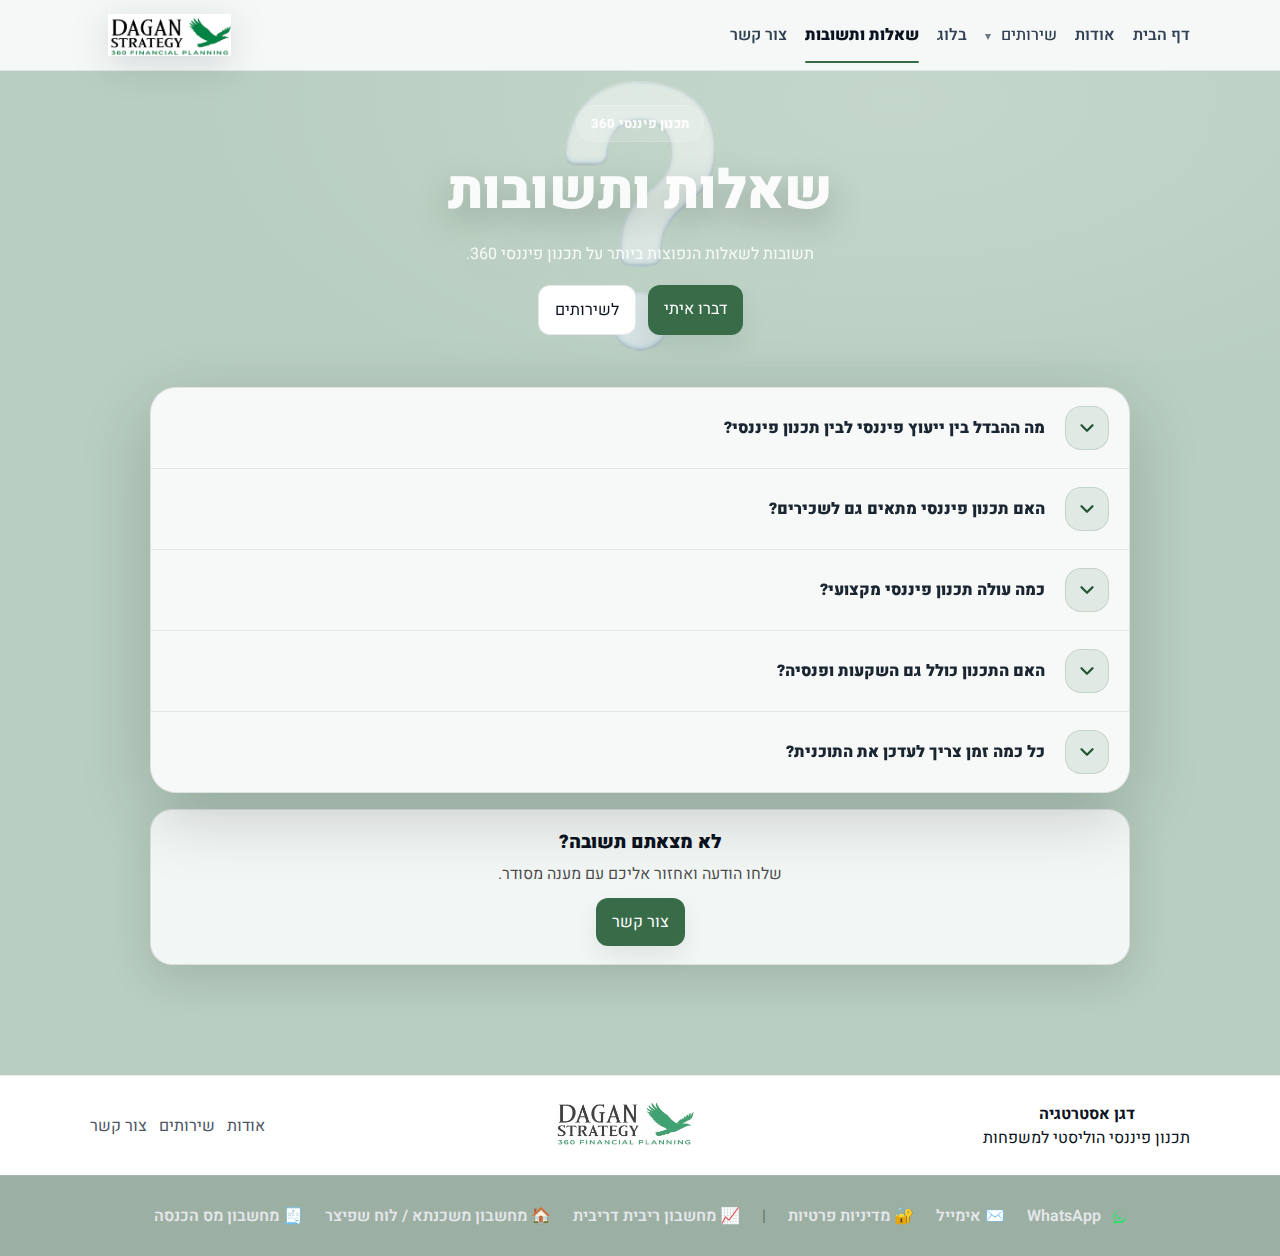
<file: faq.html>
<!doctype html>
<html lang="he" dir="rtl">
<head>
  <meta charset="UTF-8" />
  <meta name="viewport" content="width=device-width, initial-scale=1.0" />
  <title>דגן אסטרטגיה | שאלות ותשובות</title>

  <!-- Font -->
  <link rel="preconnect" href="https://fonts.googleapis.com">
  <link rel="preconnect" href="https://fonts.gstatic.com" crossorigin>
  <link href="https://fonts.googleapis.com/css2?family=Heebo:wght@300;400;600;700;800;900&display=swap" rel="stylesheet">

  <link rel="stylesheet" href="style.css">
</head>

<body class="faq-page">

<!-- ================= Header ================= -->
<header class="site-header">
  <div class="container header-inner">

   
    <nav class="nav" aria-label="תפריט ראשי">
        <a class="nav-link " href="index.html">דף הבית</a>
        <a class="nav-link" href="about.html">אודות</a>
        
        
        <div class="nav-dropdown">
          <button class="nav-link nav-dropbtn" type="button" aria-haspopup="true" aria-expanded="false">
            שירותים <span class="nav-caret">▾</span>
          </button>
          <div class="dropdown" role="menu" aria-label="שירותים">
              <a href="services-financial-360.html">תכנון פיננסי 360</a>
              <a href="services-consulting.html">ייעוץ פיננסי</a>
              <a href="services-realestate.html">תכנון השקעות נדל״ן 360</a>
              <a href="services-retainer.html">ליווי מתמשך</a>
            </div>
            
        </div>
        
  
        <a class="nav-link" href="blog.html">בלוג</a>
        <a class="nav-link active" href="faq.html">שאלות ותשובות</a>
        <a class="nav-link" href="contact.html">צור קשר</a>
      </nav>

    <a class="logo-center" href="index.html" aria-label="דף הבית - דגן אסטרטגיה">
      <img class="logo-img" src="images/logo.jpg" alt="דגן אסטרטגיה">
    </a>

    <button class="menu-btn" id="menuBtn" aria-label="פתיחת תפריט" aria-expanded="false">☰</button>
  </div>

  <div class="mobile-nav" id="mobileNav" hidden>
    <a href="index.html">דף הבית</a>
    <a href="blog.html">בלוג</a>
    <a href="contact.html">צור קשר</a>
    <a href="faq.html">שאלות ותשובות</a>
    <a href="services.html">שירותים</a>
    <a href="about.html">אודות</a>
  </div>
</header>

<main class="faq-page">

  <!-- HERO קטן -->
  <section class="faq-hero">
    <div class="faq-hero-bg" aria-hidden="true"></div>
    <div class="faq-hero-overlay" aria-hidden="true"></div>

    <div class="container faq-hero-inner reveal from-bottom">
      <div class="faq-hero-badge">תכנון פיננסי 360</div>
      <h1 class="faq-hero-title">שאלות ותשובות</h1>
      <p class="faq-hero-subtitle">
        תשובות לשאלות הנפוצות ביותר על תכנון פיננסי 360.
      </p>

      <div class="faq-hero-actions">
        <a class="btn primary pill" href="contact.html">דברו איתי</a>
        <a class="btn ghost pill" href="services.html">לשירותים</a>
      </div>
    </div>
  </section>

  <!-- FAQ Card -->
  <section class="section faq-section">
    <div class="container">

      <div class="faq-wrap reveal from-bottom">
        <div class="faq-card" id="faq">

          <!-- 1 -->
          <div class="faq-item">
            <button class="faq-q" type="button" aria-expanded="false">
              <span class="faq-ic" aria-hidden="true">
                <svg class="chev" viewBox="0 0 24 24" width="22" height="22">
                  <path d="M6 9l6 6 6-6" fill="none" stroke="currentColor" stroke-width="2.5" stroke-linecap="round" stroke-linejoin="round"/>
                </svg>
              </span>
              <strong>מה ההבדל בין ייעוץ פיננסי לבין תכנון פיננסי?</strong>
            </button>
            <div class="faq-a" role="region">
              <div class="faq-a-inner">
                ייעוץ פיננסי מתמקד לרוב בפתרון נקודתי או מוצר מסוים. תכנון פיננסי הוא תהליך הוליסטי שמסתכל על כלל חיי המשפחה,
                בונה אסטרטגיה כוללת ומחבר בין מטרות, נכסים והתחייבויות.
              </div>
            </div>
          </div>

          <!-- 2 -->
          <div class="faq-item">
            <button class="faq-q" type="button" aria-expanded="false">
              <span class="faq-ic" aria-hidden="true">
                <svg class="chev" viewBox="0 0 24 24" width="22" height="22">
                  <path d="M6 9l6 6 6-6" fill="none" stroke="currentColor" stroke-width="2.5" stroke-linecap="round" stroke-linejoin="round"/>
                </svg>
              </span>
              <strong>האם תכנון פיננסי מתאים גם לשכירים?</strong>
            </button>
            <div class="faq-a" role="region">
              <div class="faq-a-inner">
                בהחלט. גם שכירים מתמודדים עם פנסיה, חסכונות, השקעות, משכנתא והחלטות כלכליות מורכבות.
                תכנון פיננסי מסייע לייצר סדר, שליטה ותכנון קדימה.
              </div>
            </div>
          </div>

          <!-- 3 -->
          <div class="faq-item">
            <button class="faq-q" type="button" aria-expanded="false">
              <span class="faq-ic" aria-hidden="true">
                <svg class="chev" viewBox="0 0 24 24" width="22" height="22">
                  <path d="M6 9l6 6 6-6" fill="none" stroke="currentColor" stroke-width="2.5" stroke-linecap="round" stroke-linejoin="round"/>
                </svg>
              </span>
              <strong>כמה עולה תכנון פיננסי מקצועי?</strong>
            </button>
            <div class="faq-a" role="region">
              <div class="faq-a-inner">
                העלות משתנה לפי היקף השירות והמורכבות. בשיחת היכרות נבין את הצורך ונוכל לתמחר בצורה מסודרת ושקופה.
              </div>
            </div>
          </div>

          <!-- 4 -->
          <div class="faq-item">
            <button class="faq-q" type="button" aria-expanded="false">
              <span class="faq-ic" aria-hidden="true">
                <svg class="chev" viewBox="0 0 24 24" width="22" height="22">
                  <path d="M6 9l6 6 6-6" fill="none" stroke="currentColor" stroke-width="2.5" stroke-linecap="round" stroke-linejoin="round"/>
                </svg>
              </span>
              <strong>האם התכנון כולל גם השקעות ופנסיה?</strong>
            </button>
            <div class="faq-a" role="region">
              <div class="faq-a-inner">
                כן. התהליך כולל מיפוי נכסים והתחייבויות, תכנון פנסיוני, בחינת השקעות, התאמת רמת סיכון,
                וניהול סיכונים והגנות למשפחה.
              </div>
            </div>
          </div>

          <!-- 5 -->
          <div class="faq-item">
            <button class="faq-q" type="button" aria-expanded="false">
              <span class="faq-ic" aria-hidden="true">
                <svg class="chev" viewBox="0 0 24 24" width="22" height="22">
                  <path d="M6 9l6 6 6-6" fill="none" stroke="currentColor" stroke-width="2.5" stroke-linecap="round" stroke-linejoin="round"/>
                </svg>
              </span>
              <strong>כל כמה זמן צריך לעדכן את התוכנית?</strong>
            </button>
            <div class="faq-a" role="region">
              <div class="faq-a-inner">
                מומלץ לבצע עדכון אחת לשנה או בעקבות שינוי משמעותי (עבודה, משפחה, רכישת נכס, ירושה, שינוי הכנסות או הוצאות).
              </div>
            </div>
          </div>

        </div>

        <!-- CTA קטן מתחת -->
        <div class="faq-cta reveal from-bottom">
          <h3>לא מצאתם תשובה?</h3>
          <p>שלחו הודעה ואחזור אליכם עם מענה מסודר.</p>
          <a class="btn primary pill" href="contact.html">צור קשר</a>
        </div>

      </div>
    </div>
  </section>
</main>
<!-- ================= Footer ================= -->
<!-- ================= Footer ================= -->
<footer class="site-footer">
    <div class="container footer-inner">
  
      <div class="footer-left">
        <strong>דגן אסטרטגיה</strong>
        <div class="muted">תכנון פיננסי הוליסטי למשפחות</div>
      </div>
  
      <!-- לוגו באמצע -->
      <div class="footer-logo">
        <img src="images/logo.jpg" alt="Dagan Strategy">
      </div>
  
      <div class="footer-links">
        <a href="about.html">אודות</a>
        <a href="services.html">שירותים</a>
        <a href="contact.html">צור קשר</a>
      </div>
  
    </div>
  </footer>
  <div class="footer-extra">
    <div class="container footer-extra-inner">
  
        <a href="https://wa.me/972549002792" target="_blank" rel="noopener" class="footer-link">
            <svg class="wa-icon" viewBox="0 0 32 32" aria-hidden="true">
              <path fill="currentColor"
                d="M19.11 17.36c-.27-.14-1.6-.79-1.85-.88-.25-.09-.43-.14-.61.14-.18.27-.7.88-.86 1.06-.16.18-.32.21-.59.07-.27-.14-1.14-.42-2.17-1.35-.8-.71-1.34-1.59-1.5-1.86-.16-.27-.02-.41.12-.55.12-.12.27-.32.41-.48.14-.16.18-.27.27-.46.09-.18.05-.34-.02-.48-.07-.14-.61-1.47-.84-2.01-.22-.53-.45-.46-.61-.47h-.52c-.18 0-.48.07-.73.34-.25.27-.96.94-.96 2.29 0 1.35.99 2.65 1.13 2.84.14.18 1.95 2.98 4.73 4.18.66.29 1.18.46 1.58.59.66.21 1.26.18 1.73.11.53-.08 1.6-.66 1.83-1.3.23-.64.23-1.18.16-1.3-.07-.11-.25-.18-.52-.32zM16.01 3C9.38 3 4 8.08 4 14.34c0 2.53.88 4.85 2.36 6.72L5 29l8.12-1.27c1.2.33 2.47.51 3.89.51 6.63 0 12.01-5.08 12.01-11.34C28.02 8.08 22.64 3 16.01 3zm0 22.02c-1.29 0-2.55-.18-3.74-.53l-.27-.08-4.82.75.79-4.55-.18-.28c-1.34-1.84-2.05-4-2.05-6.23 0-5.93 5.16-10.77 11.27-10.77 6.11 0 11.27 4.83 11.27 10.77 0 5.93-5.16 10.76-11.27 10.76z"/>
            </svg>
            WhatsApp
          </a>
          
  
      <a href="mailto:dagansfp@gmail.com" class="footer-link">
        ✉️ אימייל
      </a>
  
      <a href="privacy.html" class="footer-link">
        🔐 מדיניות פרטיות
      </a>
  
      <span class="footer-sep">|</span>
  
      <a href="compound-interest.html" class="footer-link">
        📈 מחשבון ריבית דריבית
      </a>
  
      <a href="mortgage.html" class="footer-link">
        🏠 מחשבון משכנתא / לוח שפיצר
      </a>
  
      <a href="tax-calculator.html" class="footer-link">
        🧾 מחשבון מס הכנסה
      </a>
  
    </div>
  </div>
<script src="script.js"></script>
</body>
</html>
</file>
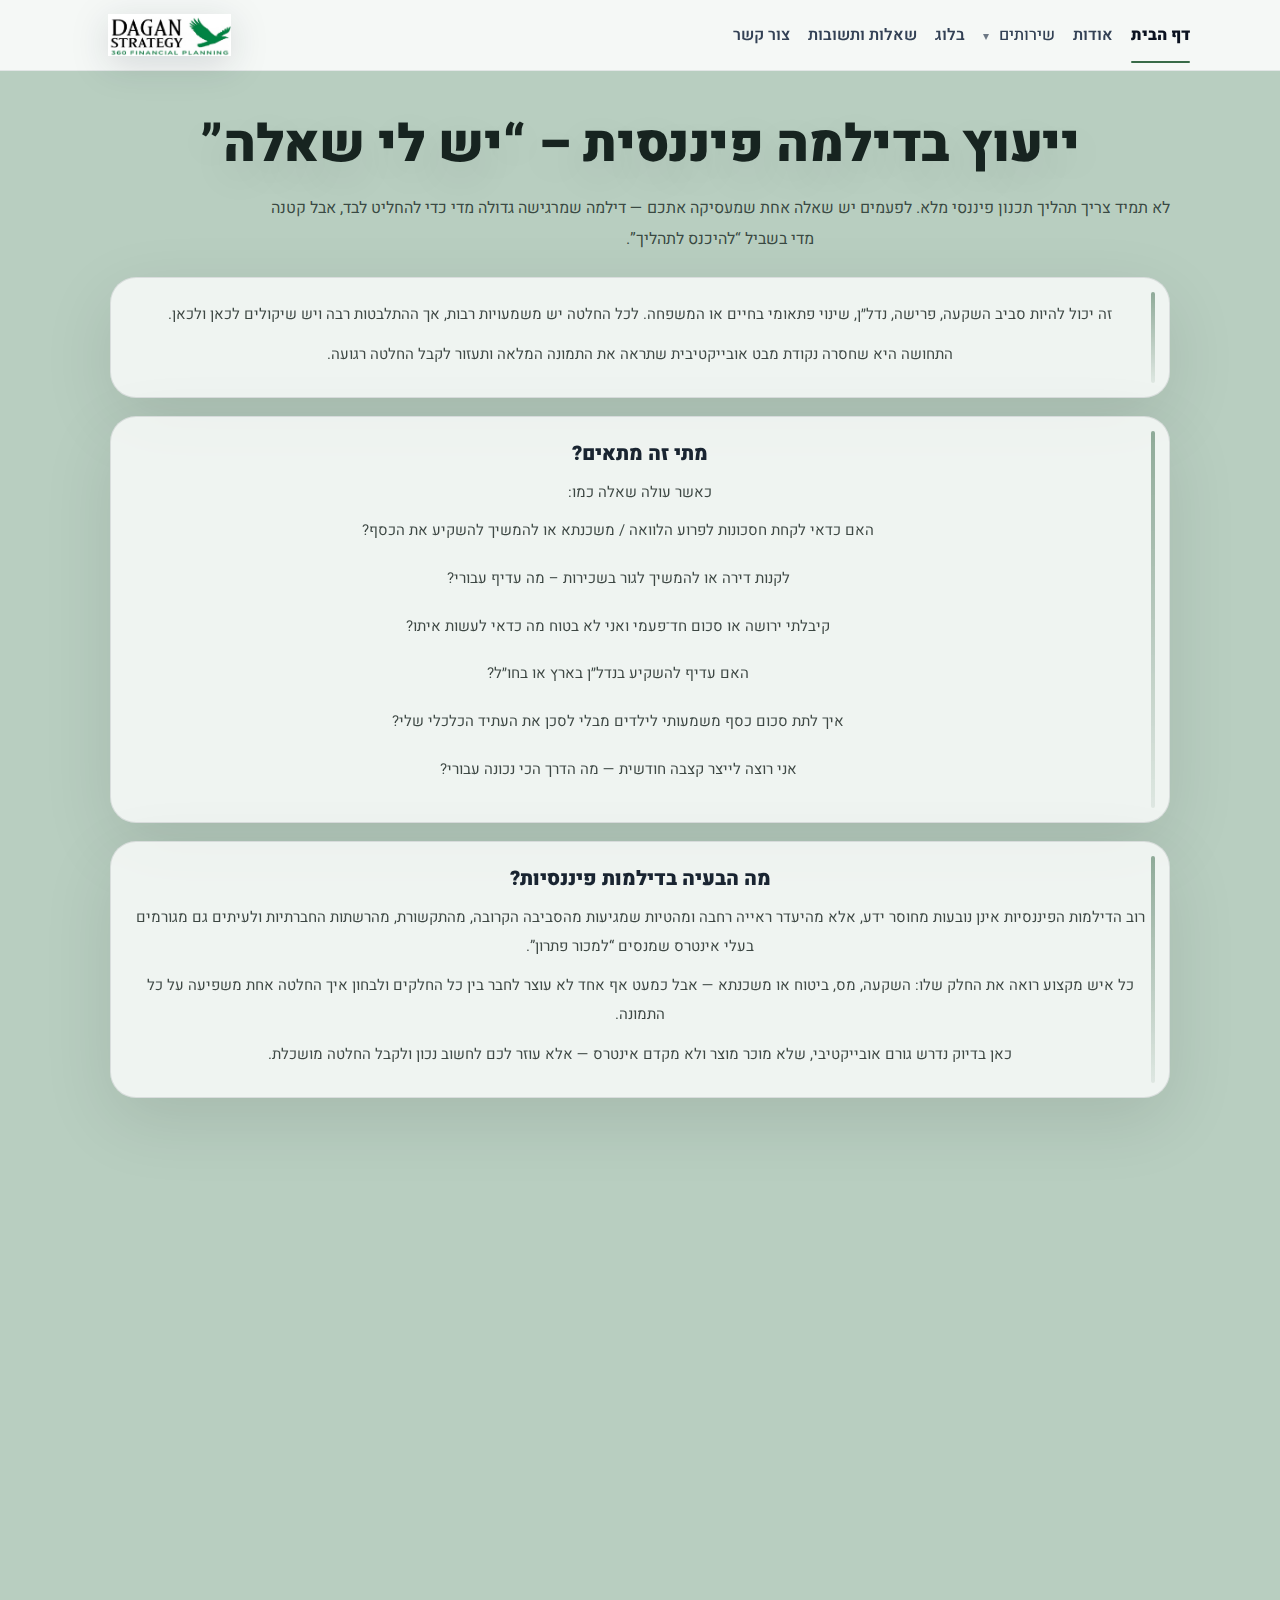
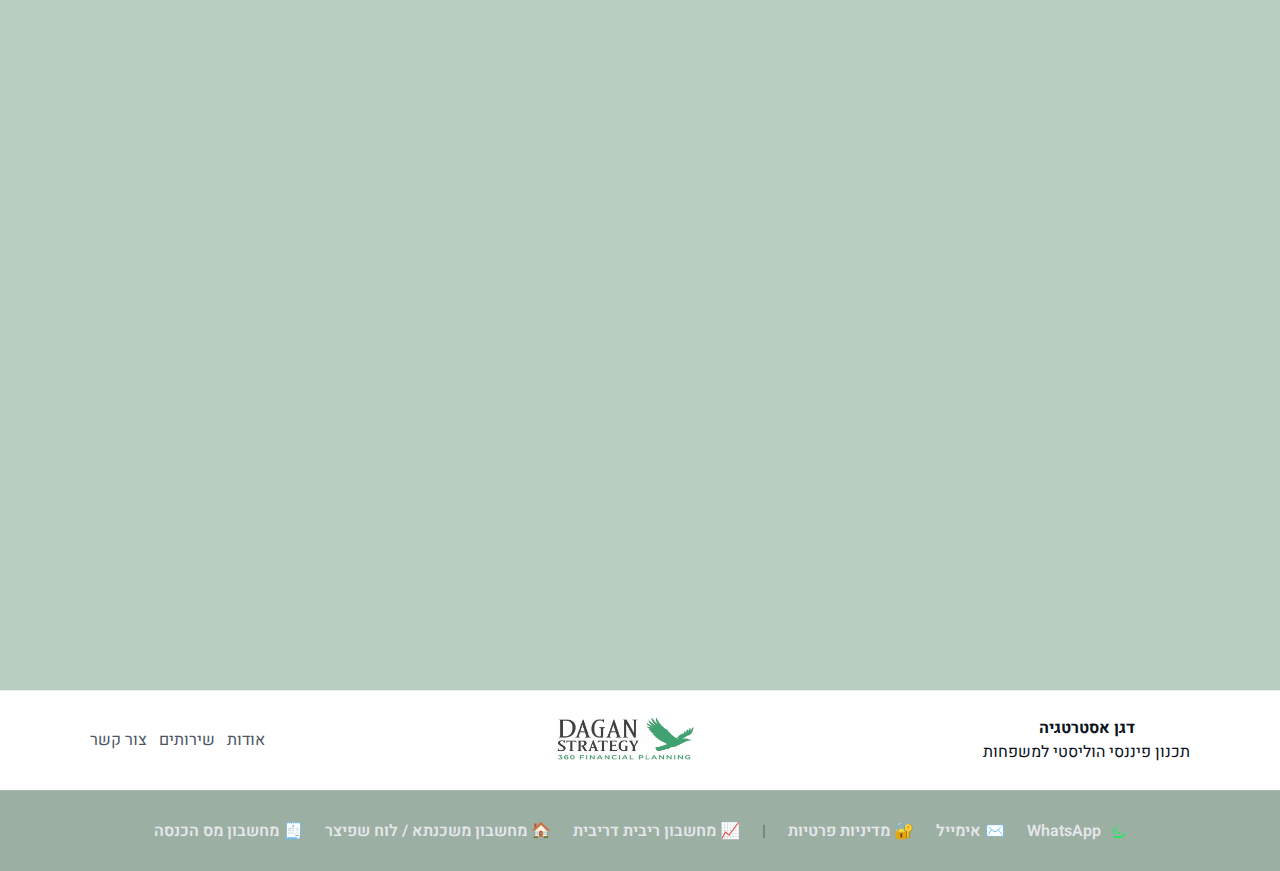
<file: services-consulting.html>
<!doctype html>
<html lang="he" dir="rtl">
<head>
  <meta charset="UTF-8" />
  <meta name="viewport" content="width=device-width, initial-scale=1.0" />
  <title>דגן אסטרטגיה | תכנון פיננסי למשפחות</title>

  <!-- Font (יוקרתי ונקי) -->
  <link rel="preconnect" href="https://fonts.googleapis.com">
  <link rel="preconnect" href="https://fonts.gstatic.com" crossorigin>
  <link href="https://fonts.googleapis.com/css2?family=Heebo:wght@300;400;600;700;800;900&display=swap" rel="stylesheet">

  <link rel="stylesheet" href="style.css">
</head>

<body class="service-consulting">


<!-- ================= Header ================= -->
<header class="site-header">
  <div class="container header-inner">

    
    <nav class="nav" aria-label="תפריט ראשי">
        <a class="nav-link active" href="index.html">דף הבית</a>
        <a class="nav-link" href="about.html">אודות</a>
        
        
        <div class="nav-dropdown">
          <button class="nav-link nav-dropbtn" type="button" aria-haspopup="true" aria-expanded="false">
            שירותים <span class="nav-caret">▾</span>
          </button>
          <div class="dropdown" role="menu" aria-label="שירותים">
              <a href="services-financial-360.html">תכנון פיננסי 360</a>
              <a href="services-consulting.html">ייעוץ פיננסי</a>
              <a href="services-realestate.html">תכנון השקעות נדל״ן 360</a>
              <a href="services-retainer.html">ליווי מתמשך</a>
            </div>
            
        </div>
        
  
        <a class="nav-link" href="blog.html">בלוג</a>
        <a class="nav-link" href="faq.html">שאלות ותשובות</a>
        <a class="nav-link" href="contact.html">צור קשר</a>
      </nav>

    <a class="logo-center" href="index.html" aria-label="דף הבית - דגן אסטרטגיה">
      <img class="logo-img" src="images/logo.jpg" alt="דגן אסטרטגיה">
    </a>

    <button class="menu-btn" id="menuBtn" aria-label="פתיחת תפריט" aria-expanded="false">☰</button>
  </div>

  <div class="mobile-nav" id="mobileNav" hidden>
    <a href="index.html">דף הבית</a>
    <a href="blog.html">בלוג</a>
    <a href="contact.html">צור קשר</a>
    <a href="faq.html">שאלות ותשובות</a>
    <a href="services.html">שירותים</a>
    <a href="about.html">אודות</a>
  </div>
  
</header>

<main>
    <section class="section service-page">

      <div class="container">
  
        <h1>ייעוץ בדילמה פיננסית – “יש לי שאלה”</h1>
  
        <p class="section-subtitle">
          לא תמיד צריך תהליך תכנון פיננסי מלא. לפעמים יש שאלה אחת שמעסיקה אתכם —
          דילמה שמרגישה גדולה מדי כדי להחליט לבד, אבל קטנה מדי בשביל “להיכנס לתהליך”.
        </p>
  
        <div class="card reveal from-bottom">
          <p class="lead">
            זה יכול להיות סביב השקעה, פרישה, נדל״ן, שינוי פתאומי בחיים או המשפחה.
            לכל החלטה יש משמעויות רבות, אך ההתלבטות רבה ויש שיקולים לכאן ולכאן.
          </p>
          <p class="lead">
            התחושה היא שחסרה נקודת מבט אובייקטיבית שתראה את התמונה המלאה
            ותעזור לקבל החלטה רגועה.
          </p>
        </div>
  
        <div class="card reveal from-bottom">
          <h3>מתי זה מתאים?</h3>
          <p class="lead">כאשר עולה שאלה כמו:</p>
          <ul class="lead">
            <li>האם כדאי לקחת חסכונות לפרוע הלוואה / משכנתא או להמשיך להשקיע את הכסף?</li>
            <li>לקנות דירה או להמשיך לגור בשכירות – מה עדיף עבורי?</li>
            <li>קיבלתי ירושה או סכום חד־פעמי ואני לא בטוח מה כדאי לעשות איתו?</li>
            <li>האם עדיף להשקיע בנדל״ן בארץ או בחו״ל?</li>
            <li>איך לתת סכום כסף משמעותי לילדים מבלי לסכן את העתיד הכלכלי שלי?</li>
            <li>אני רוצה לייצר קצבה חודשית — מה הדרך הכי נכונה עבורי?</li>
          </ul>
        </div>
  
        <div class="card reveal from-bottom">
          <h3>מה הבעיה בדילמות פיננסיות?</h3>
          <p class="lead">
            רוב הדילמות הפיננסיות אינן נובעות מחוסר ידע, אלא מהיעדר ראייה רחבה ומהטיות שמגיעות
            מהסביבה הקרובה, מהתקשורת, מהרשתות החברתיות ולעיתים גם מגורמים בעלי אינטרס שמנסים “למכור פתרון”.
          </p>
          <p class="lead">
            כל איש מקצוע רואה את החלק שלו: השקעה, מס, ביטוח או משכנתא —
            אבל כמעט אף אחד לא עוצר לחבר בין כל החלקים ולבחון איך החלטה אחת משפיעה על כל התמונה.
          </p>
          <p class="lead">
            כאן בדיוק נדרש גורם אובייקטיבי, שלא מוכר מוצר ולא מקדם אינטרס —
            אלא עוזר לכם לחשוב נכון ולקבל החלטה מושכלת.
          </p>
        </div>
  
        <div class="card reveal from-bottom">
          <h3>איך נראה הייעוץ בפועל?</h3>
          <p class="lead">
            הייעוץ מתקיים בפגישה ממוקדת אחת של עד שעתיים. במהלכה:
          </p>
          <ul class="lead">
            <li>נבין את השאלה לעומק והקשר שלה לתמונה הכוללת</li>
            <li>נבחן חלופות והשלכות קצרות וארוכות טווח</li>
            <li>נבנה ניתוח כלכלי</li>
            <li>נזהה סיכונים, הטיות ואמונות שעשויות להשפיע על ההחלטה</li>
            <li>נגבש המלצות</li>
          </ul>
  
          <h4 style="margin-top:18px;">בסיום הפגישה תצאו עם:</h4>
          <ul class="lead">
            <li>כיוון ברור</li>
            <li>החלטה מגובשת או תהליך החלטה מסודר</li>
            <li>שקט נפשי — בידיעה שהבחירה נעשתה מתוך ראייה רחבה ולאחר בחינת חלופות נאותה</li>
          </ul>
        </div>
  
        <div class="card reveal from-bottom">
          <h3>מה זה לא</h3>
          <ul class="lead">
            <li>זה לא מכירת מוצר</li>
            <li>זה לא ייעוץ מוטה אינטרסים</li>
            <li>וזה לא מחייב תהליך תכנון פיננסי מלא</li>
          </ul>
          <p class="lead">
            אם בהמשך יעלה צורך בתהליך רחב יותר — נדבר על זה. אם לא — קיבלתם בדיוק את מה שהייתם צריכים.
          </p>
        </div>
  
        <div class="card reveal from-bottom">
          <h3>למי זה מתאים במיוחד?</h3>
          <ul class="lead">
            <li>לאנשים שמקבלים החלטות משמעותיות ולא אוהבים להמר</li>
            <li>למי שרוצה חוות דעת אובייקטיבית לפני צעד גדול</li>
            <li>למי שמרגיש “מבולבל למרות שיש כסף”</li>
          </ul>

        </div>
  
      </div>
    </section>
  </main>
  

<footer class="site-footer">
    <div class="container footer-inner">
  
      <div class="footer-left">
        <strong>דגן אסטרטגיה</strong>
        <div class="muted">תכנון פיננסי הוליסטי למשפחות</div>
      </div>
  
      <!-- לוגו באמצע -->
      <div class="footer-logo">
        <img src="images/logo.jpg" alt="Dagan Strategy">
      </div>
  
      <div class="footer-links">
        <a href="about.html">אודות</a>
        <a href="services.html">שירותים</a>
        <a href="contact.html">צור קשר</a>
      </div>
  
    </div>
  </footer>
  <div class="footer-extra">
    <div class="container footer-extra-inner">
  
        <a href="https://wa.me/972549002792" target="_blank" rel="noopener" class="footer-link">
            <svg class="wa-icon" viewBox="0 0 32 32" aria-hidden="true">
              <path fill="currentColor"
                d="M19.11 17.36c-.27-.14-1.6-.79-1.85-.88-.25-.09-.43-.14-.61.14-.18.27-.7.88-.86 1.06-.16.18-.32.21-.59.07-.27-.14-1.14-.42-2.17-1.35-.8-.71-1.34-1.59-1.5-1.86-.16-.27-.02-.41.12-.55.12-.12.27-.32.41-.48.14-.16.18-.27.27-.46.09-.18.05-.34-.02-.48-.07-.14-.61-1.47-.84-2.01-.22-.53-.45-.46-.61-.47h-.52c-.18 0-.48.07-.73.34-.25.27-.96.94-.96 2.29 0 1.35.99 2.65 1.13 2.84.14.18 1.95 2.98 4.73 4.18.66.29 1.18.46 1.58.59.66.21 1.26.18 1.73.11.53-.08 1.6-.66 1.83-1.3.23-.64.23-1.18.16-1.3-.07-.11-.25-.18-.52-.32zM16.01 3C9.38 3 4 8.08 4 14.34c0 2.53.88 4.85 2.36 6.72L5 29l8.12-1.27c1.2.33 2.47.51 3.89.51 6.63 0 12.01-5.08 12.01-11.34C28.02 8.08 22.64 3 16.01 3zm0 22.02c-1.29 0-2.55-.18-3.74-.53l-.27-.08-4.82.75.79-4.55-.18-.28c-1.34-1.84-2.05-4-2.05-6.23 0-5.93 5.16-10.77 11.27-10.77 6.11 0 11.27 4.83 11.27 10.77 0 5.93-5.16 10.76-11.27 10.76z"/>
            </svg>
            WhatsApp
          </a>
          
  
      <a href="mailto:dagansfp@gmail.com" class="footer-link">
        ✉️ אימייל
      </a>
  
      <a href="privacy.html" class="footer-link">
        🔐 מדיניות פרטיות
      </a>
  
      <span class="footer-sep">|</span>
  
      <a href="compound-interest.html" class="footer-link">
        📈 מחשבון ריבית דריבית
      </a>
  
      <a href="mortgage.html" class="footer-link">
        🏠 מחשבון משכנתא / לוח שפיצר
      </a>
  
      <a href="tax-calculator.html" class="footer-link">
        🧾 מחשבון מס הכנסה
      </a>
  
    </div>
  </div>

<script src="script.js"></script>
</body>
</html>
</file>
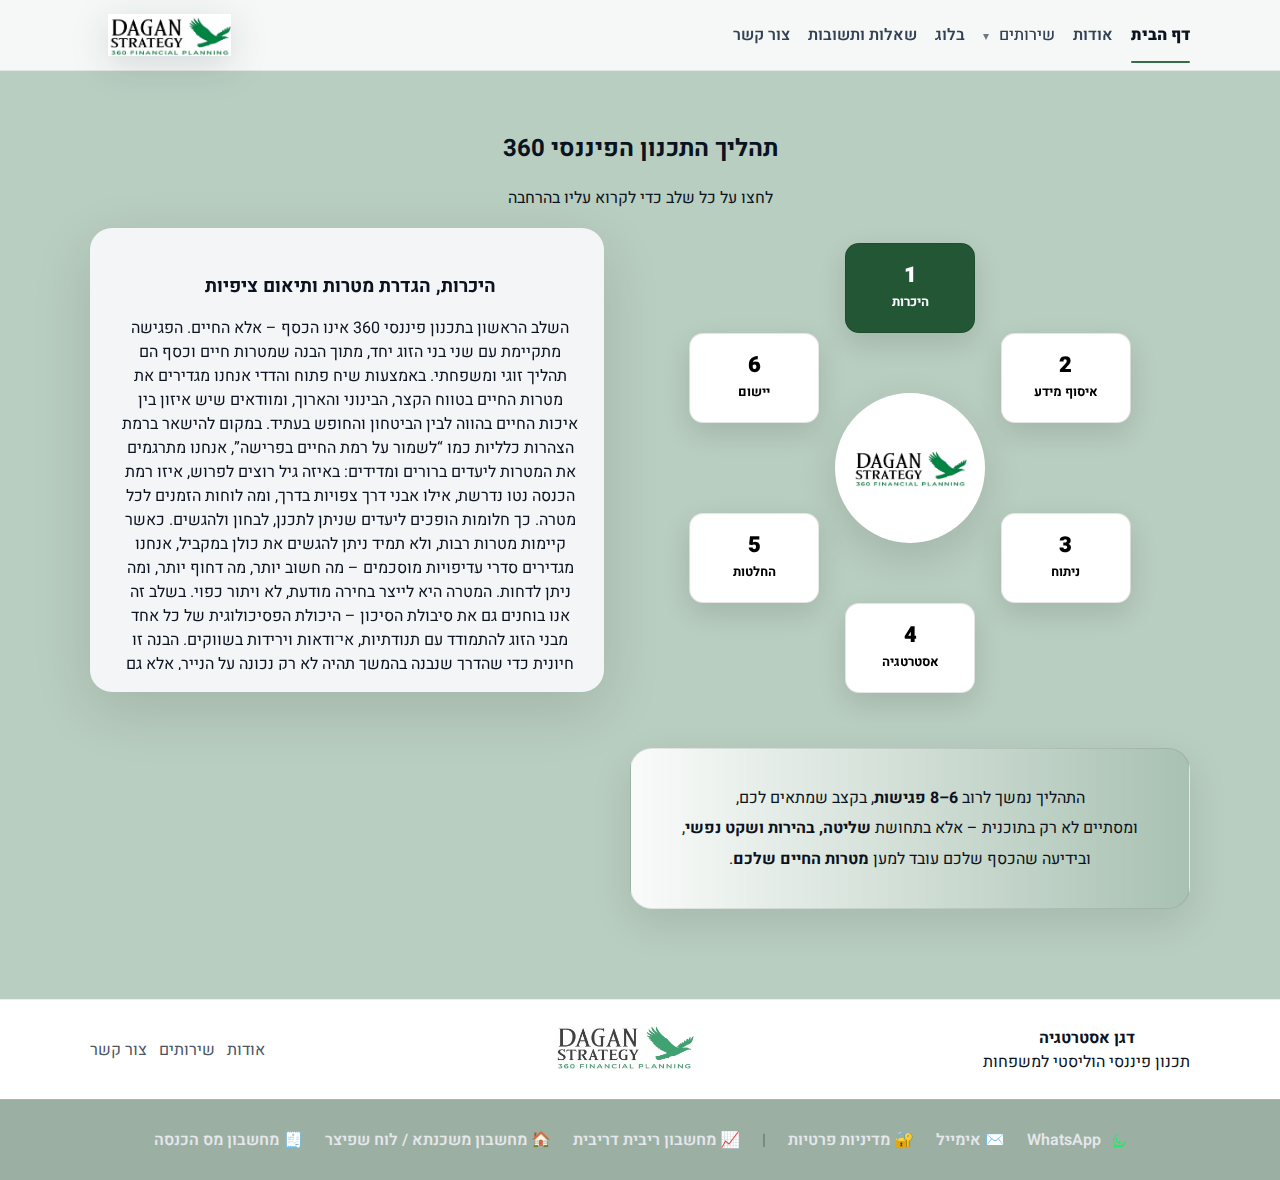
<file: services-financial-360.html>
<!doctype html>
<html lang="he" dir="rtl">
<head>
  <meta charset="UTF-8" />
  <meta name="viewport" content="width=device-width, initial-scale=1.0" />
  <title>דגן אסטרטגיה | תכנון פיננסי למשפחות</title>

  <!-- Font (יוקרתי ונקי) -->
  <link rel="preconnect" href="https://fonts.googleapis.com">
  <link rel="preconnect" href="https://fonts.gstatic.com" crossorigin>
  <link href="https://fonts.googleapis.com/css2?family=Heebo:wght@300;400;600;700;800;900&display=swap" rel="stylesheet">

  <link rel="stylesheet" href="style.css">
</head>

<body>

<!-- ================= Header ================= -->
<header class="site-header">
  <div class="container header-inner">

    
    <nav class="nav" aria-label="תפריט ראשי">
        <a class="nav-link active" href="index.html">דף הבית</a>
        <a class="nav-link" href="about.html">אודות</a>
        
        
        <div class="nav-dropdown">
          <button class="nav-link nav-dropbtn" type="button" aria-haspopup="true" aria-expanded="false">
            שירותים <span class="nav-caret">▾</span>
          </button>
          <div class="dropdown" role="menu" aria-label="שירותים">
              <a href="services-financial-360.html">תכנון פיננסי 360</a>
              <a href="services-consulting.html">ייעוץ פיננסי</a>
              <a href="services-realestate.html">תכנון השקעות נדל״ן 360</a>
              <a href="services-retainer.html">ליווי מתמשך</a>
            </div>
            
        </div>
        
  
        <a class="nav-link" href="blog.html">בלוג</a>
        <a class="nav-link" href="faq.html">שאלות ותשובות</a>
        <a class="nav-link" href="contact.html">צור קשר</a>
      </nav>

    <a class="logo-center" href="index.html" aria-label="דף הבית - דגן אסטרטגיה">
      <img class="logo-img" src="images/logo.jpg" alt="דגן אסטרטגיה">
    </a>

    <button class="menu-btn" id="menuBtn" aria-label="פתיחת תפריט" aria-expanded="false">☰</button>
  </div>

  <div class="mobile-nav" id="mobileNav" hidden>
    <a href="index.html">דף הבית</a>
    <a href="blog.html">בלוג</a>
    <a href="contact.html">צור קשר</a>
    <a href="faq.html">שאלות ותשובות</a>
    <a href="services.html">שירותים</a>
    <a href="about.html">אודות</a>
  </div>
  
</header>

<main>
    <section class="section">
        <div class="container">
       
          <h2 class="process-title">תהליך התכנון הפיננסי 360</h2>
          <p class="process-subtitle">לחצו על כל שלב כדי לקרוא עליו בהרחבה</p>
          <div class="process-layout">
        
            <!-- שמאל: תרשים -->
            <div class="process-left">
          <div class="process-diagram">
      
          
      
            <!-- לוגו במרכז -->
            <div class="circle-center">
                <img class="circle-logo" src="images/logo.jpg" alt="Dagan Strategy">
              </div>
              
              
      
            <!-- שלבים -->
            <button class="step-btn active" data-step="1">
              <strong>1</strong>
              <span>היכרות</span>
            </button>
      
            <button class="step-btn" data-step="2">
              <strong>2</strong>
              <span>איסוף מידע</span>
            </button>
      
            <button class="step-btn" data-step="3">
              <strong>3</strong>
              <span>ניתוח</span>
            </button>
      
            <button class="step-btn" data-step="4">
              <strong>4</strong>
              <span>אסטרטגיה</span>
            </button>
      
            <button class="step-btn" data-step="5">
              <strong>5</strong>
              <span>החלטות</span>
            </button>
      
            <button class="step-btn" data-step="6">
              <strong>6</strong>
              <span>יישום</span>
            </button>
      
          </div>
            </div>
            <aside class="process-right">
                <div class="process-card">
                    <div id="processContent" class="process-content"></div>
                  

              </aside>
        
              <div class="process-note">
                <p>
                  התהליך נמשך לרוב <b>6–8 פגישות</b>, בקצב שמתאים לכם,<br>
                  ומסתיים לא רק בתוכנית – אלא בתחושת <b>שליטה, בהירות ושקט נפשי</b>,<br>
                  ובידיעה שהכסף שלכם עובד למען <b>מטרות החיים שלכם</b>.
                </p>
              </div>
              
            </div>
        
          </div>
        </section>
      
      
      
  </main>
  

<footer class="site-footer">
    <div class="container footer-inner">
  
      <div class="footer-left">
        <strong>דגן אסטרטגיה</strong>
        <div class="muted">תכנון פיננסי הוליסטי למשפחות</div>
      </div>
  
      <!-- לוגו באמצע -->
      <div class="footer-logo">
        <img src="images/logo.jpg" alt="Dagan Strategy">
      </div>
  
      <div class="footer-links">
        <a href="about.html">אודות</a>
        <a href="services.html">שירותים</a>
        <a href="contact.html">צור קשר</a>
      </div>
  
    </div>
  </footer>
  <div class="footer-extra">
    <div class="container footer-extra-inner">
  
        <a href="https://wa.me/972549002792" target="_blank" rel="noopener" class="footer-link">
            <svg class="wa-icon" viewBox="0 0 32 32" aria-hidden="true">
              <path fill="currentColor"
                d="M19.11 17.36c-.27-.14-1.6-.79-1.85-.88-.25-.09-.43-.14-.61.14-.18.27-.7.88-.86 1.06-.16.18-.32.21-.59.07-.27-.14-1.14-.42-2.17-1.35-.8-.71-1.34-1.59-1.5-1.86-.16-.27-.02-.41.12-.55.12-.12.27-.32.41-.48.14-.16.18-.27.27-.46.09-.18.05-.34-.02-.48-.07-.14-.61-1.47-.84-2.01-.22-.53-.45-.46-.61-.47h-.52c-.18 0-.48.07-.73.34-.25.27-.96.94-.96 2.29 0 1.35.99 2.65 1.13 2.84.14.18 1.95 2.98 4.73 4.18.66.29 1.18.46 1.58.59.66.21 1.26.18 1.73.11.53-.08 1.6-.66 1.83-1.3.23-.64.23-1.18.16-1.3-.07-.11-.25-.18-.52-.32zM16.01 3C9.38 3 4 8.08 4 14.34c0 2.53.88 4.85 2.36 6.72L5 29l8.12-1.27c1.2.33 2.47.51 3.89.51 6.63 0 12.01-5.08 12.01-11.34C28.02 8.08 22.64 3 16.01 3zm0 22.02c-1.29 0-2.55-.18-3.74-.53l-.27-.08-4.82.75.79-4.55-.18-.28c-1.34-1.84-2.05-4-2.05-6.23 0-5.93 5.16-10.77 11.27-10.77 6.11 0 11.27 4.83 11.27 10.77 0 5.93-5.16 10.76-11.27 10.76z"/>
            </svg>
            WhatsApp
          </a>
          
  
      <a href="mailto:dagansfp@gmail.com" class="footer-link">
        ✉️ אימייל
      </a>
  
      <a href="privacy.html" class="footer-link">
        🔐 מדיניות פרטיות
      </a>
  
      <span class="footer-sep">|</span>
  
      <a href="compound-interest.html" class="footer-link">
        📈 מחשבון ריבית דריבית
      </a>
  
      <a href="mortgage.html" class="footer-link">
        🏠 מחשבון משכנתא / לוח שפיצר
      </a>
  
      <a href="tax-calculator.html" class="footer-link">
        🧾 מחשבון מס הכנסה
      </a>
  
    </div>
  </div>
<script src="script.js"></script>
</body>
</html>
</file>
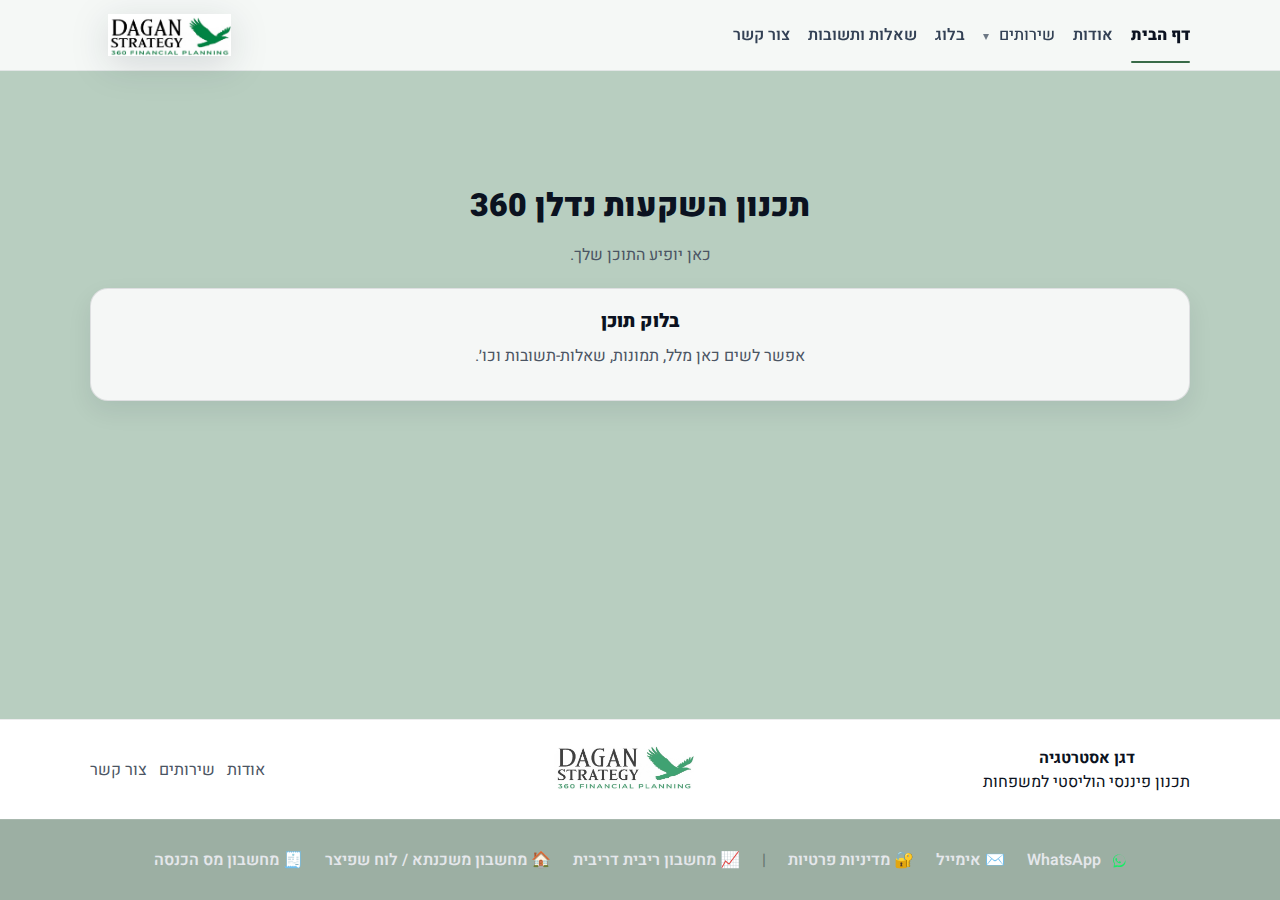
<file: services-realestate.html>
<!doctype html>
<html lang="he" dir="rtl">
<head>
  <meta charset="UTF-8" />
  <meta name="viewport" content="width=device-width, initial-scale=1.0" />
  <title>דגן אסטרטגיה | תכנון פיננסי למשפחות</title>

  <!-- Font (יוקרתי ונקי) -->
  <link rel="preconnect" href="https://fonts.googleapis.com">
  <link rel="preconnect" href="https://fonts.gstatic.com" crossorigin>
  <link href="https://fonts.googleapis.com/css2?family=Heebo:wght@300;400;600;700;800;900&display=swap" rel="stylesheet">

  <link rel="stylesheet" href="style.css">
</head>

<body>

<!-- ================= Header ================= -->
<header class="site-header">
  <div class="container header-inner">

    
    <nav class="nav" aria-label="תפריט ראשי">
        <a class="nav-link active" href="index.html">דף הבית</a>
        <a class="nav-link" href="about.html">אודות</a>
        
        
        <div class="nav-dropdown">
          <button class="nav-link nav-dropbtn" type="button" aria-haspopup="true" aria-expanded="false">
            שירותים <span class="nav-caret">▾</span>
          </button>
          <div class="dropdown" role="menu" aria-label="שירותים">
              <a href="services-financial-360.html">תכנון פיננסי 360</a>
              <a href="services-consulting.html">ייעוץ פיננסי</a>
              <a href="services-realestate.html">תכנון השקעות נדל״ן 360</a>
              <a href="services-retainer.html">ליווי מתמשך</a>
            </div>
            
        </div>
        
  
        <a class="nav-link" href="blog.html">בלוג</a>
        <a class="nav-link" href="faq.html">שאלות ותשובות</a>
        <a class="nav-link" href="contact.html">צור קשר</a>
      </nav>

    <a class="logo-center" href="index.html" aria-label="דף הבית - דגן אסטרטגיה">
      <img class="logo-img" src="images/logo.jpg" alt="דגן אסטרטגיה">
    </a>

    <button class="menu-btn" id="menuBtn" aria-label="פתיחת תפריט" aria-expanded="false">☰</button>
  </div>

  <div class="mobile-nav" id="mobileNav" hidden>
    <a href="index.html">דף הבית</a>
    <a href="blog.html">בלוג</a>
    <a href="contact.html">צור קשר</a>
    <a href="faq.html">שאלות ותשובות</a>
    <a href="services.html">שירותים</a>
    <a href="about.html">אודות</a>
  </div>
  
</header>

<main>
  <section class="section">
    <div class="container">
      <h1>תכנון השקעות נדלן 360</h1>
      <p class="section-subtitle">כאן יופיע התוכן שלך.</p>

      <div class="card reveal from-bottom">
        <h3>בלוק תוכן</h3>
        <p class="lead">אפשר לשים כאן מלל, תמונות, שאלות-תשובות וכו׳.</p>
      </div>
    </div>
  </section>
</main>

<footer class="site-footer">
    <div class="container footer-inner">
  
      <div class="footer-left">
        <strong>דגן אסטרטגיה</strong>
        <div class="muted">תכנון פיננסי הוליסטי למשפחות</div>
      </div>
  
      <!-- לוגו באמצע -->
      <div class="footer-logo">
        <img src="images/logo.jpg" alt="Dagan Strategy">
      </div>
  
      <div class="footer-links">
        <a href="about.html">אודות</a>
        <a href="services.html">שירותים</a>
        <a href="contact.html">צור קשר</a>
      </div>
  
    </div>
  </footer>
  <div class="footer-extra">
    <div class="container footer-extra-inner">
  
        <a href="https://wa.me/972549002792" target="_blank" rel="noopener" class="footer-link">
            <svg class="wa-icon" viewBox="0 0 32 32" aria-hidden="true">
              <path fill="currentColor"
                d="M19.11 17.36c-.27-.14-1.6-.79-1.85-.88-.25-.09-.43-.14-.61.14-.18.27-.7.88-.86 1.06-.16.18-.32.21-.59.07-.27-.14-1.14-.42-2.17-1.35-.8-.71-1.34-1.59-1.5-1.86-.16-.27-.02-.41.12-.55.12-.12.27-.32.41-.48.14-.16.18-.27.27-.46.09-.18.05-.34-.02-.48-.07-.14-.61-1.47-.84-2.01-.22-.53-.45-.46-.61-.47h-.52c-.18 0-.48.07-.73.34-.25.27-.96.94-.96 2.29 0 1.35.99 2.65 1.13 2.84.14.18 1.95 2.98 4.73 4.18.66.29 1.18.46 1.58.59.66.21 1.26.18 1.73.11.53-.08 1.6-.66 1.83-1.3.23-.64.23-1.18.16-1.3-.07-.11-.25-.18-.52-.32zM16.01 3C9.38 3 4 8.08 4 14.34c0 2.53.88 4.85 2.36 6.72L5 29l8.12-1.27c1.2.33 2.47.51 3.89.51 6.63 0 12.01-5.08 12.01-11.34C28.02 8.08 22.64 3 16.01 3zm0 22.02c-1.29 0-2.55-.18-3.74-.53l-.27-.08-4.82.75.79-4.55-.18-.28c-1.34-1.84-2.05-4-2.05-6.23 0-5.93 5.16-10.77 11.27-10.77 6.11 0 11.27 4.83 11.27 10.77 0 5.93-5.16 10.76-11.27 10.76z"/>
            </svg>
            WhatsApp
          </a>
          
  
      <a href="mailto:dagansfp@gmail.com" class="footer-link">
        ✉️ אימייל
      </a>
  
      <a href="privacy.html" class="footer-link">
        🔐 מדיניות פרטיות
      </a>
  
      <span class="footer-sep">|</span>
  
      <a href="compound-interest.html" class="footer-link">
        📈 מחשבון ריבית דריבית
      </a>
  
      <a href="mortgage.html" class="footer-link">
        🏠 מחשבון משכנתא / לוח שפיצר
      </a>
  
      <a href="tax-calculator.html" class="footer-link">
        🧾 מחשבון מס הכנסה
      </a>
  
    </div>
  </div>

<script src="script.js"></script>
</body>
</html>
</file>
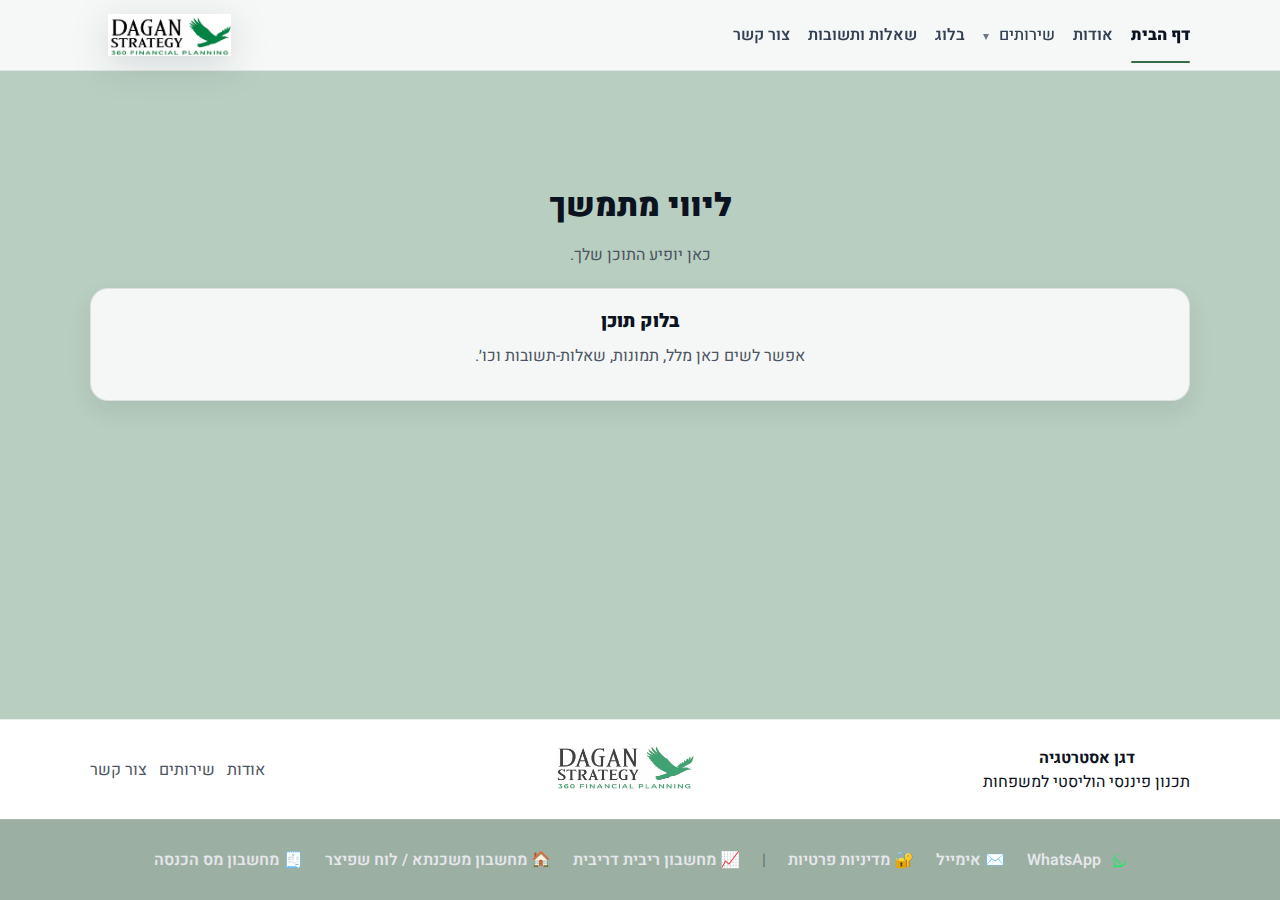
<file: services-retainer.html>
<!doctype html>
<html lang="he" dir="rtl">
<head>
  <meta charset="UTF-8" />
  <meta name="viewport" content="width=device-width, initial-scale=1.0" />
  <title>דגן אסטרטגיה | תכנון פיננסי למשפחות</title>

  <!-- Font (יוקרתי ונקי) -->
  <link rel="preconnect" href="https://fonts.googleapis.com">
  <link rel="preconnect" href="https://fonts.gstatic.com" crossorigin>
  <link href="https://fonts.googleapis.com/css2?family=Heebo:wght@300;400;600;700;800;900&display=swap" rel="stylesheet">

  <link rel="stylesheet" href="style.css">
</head>

<body>

<!-- ================= Header ================= -->
<header class="site-header">
  <div class="container header-inner">

    
    <nav class="nav" aria-label="תפריט ראשי">
        <a class="nav-link active" href="index.html">דף הבית</a>
        <a class="nav-link" href="about.html">אודות</a>
        
        
        <div class="nav-dropdown">
          <button class="nav-link nav-dropbtn" type="button" aria-haspopup="true" aria-expanded="false">
            שירותים <span class="nav-caret">▾</span>
          </button>
          <div class="dropdown" role="menu" aria-label="שירותים">
              <a href="services-financial-360.html">תכנון פיננסי 360</a>
              <a href="services-consulting.html">ייעוץ פיננסי</a>
              <a href="services-realestate.html">תכנון השקעות נדל״ן 360</a>
              <a href="services-retainer.html">ליווי מתמשך</a>
            </div>
            
        </div>
        
  
        <a class="nav-link" href="blog.html">בלוג</a>
        <a class="nav-link" href="faq.html">שאלות ותשובות</a>
        <a class="nav-link" href="contact.html">צור קשר</a>
      </nav>

    <a class="logo-center" href="index.html" aria-label="דף הבית - דגן אסטרטגיה">
      <img class="logo-img" src="images/logo.jpg" alt="דגן אסטרטגיה">
    </a>

    <button class="menu-btn" id="menuBtn" aria-label="פתיחת תפריט" aria-expanded="false">☰</button>
  </div>

  <div class="mobile-nav" id="mobileNav" hidden>
    <a href="index.html">דף הבית</a>
    <a href="blog.html">בלוג</a>
    <a href="contact.html">צור קשר</a>
    <a href="faq.html">שאלות ותשובות</a>
    <a href="services.html">שירותים</a>
    <a href="about.html">אודות</a>
  </div>
  
</header>

<main>
  <section class="section">
    <div class="container">
      <h1>ליווי מתמשך</h1>
      <p class="section-subtitle">כאן יופיע התוכן שלך.</p>

      <div class="card reveal from-bottom">
        <h3>בלוק תוכן</h3>
        <p class="lead">אפשר לשים כאן מלל, תמונות, שאלות-תשובות וכו׳.</p>
      </div>
    </div>
  </section>
</main>

<footer class="site-footer">
    <div class="container footer-inner">
  
      <div class="footer-left">
        <strong>דגן אסטרטגיה</strong>
        <div class="muted">תכנון פיננסי הוליסטי למשפחות</div>
      </div>
  
      <!-- לוגו באמצע -->
      <div class="footer-logo">
        <img src="images/logo.jpg" alt="Dagan Strategy">
      </div>
  
      <div class="footer-links">
        <a href="about.html">אודות</a>
        <a href="services.html">שירותים</a>
        <a href="contact.html">צור קשר</a>
      </div>
  
    </div>
  </footer>
  <div class="footer-extra">
    <div class="container footer-extra-inner">
  
        <a href="https://wa.me/972549002792" target="_blank" rel="noopener" class="footer-link">
            <svg class="wa-icon" viewBox="0 0 32 32" aria-hidden="true">
              <path fill="currentColor"
                d="M19.11 17.36c-.27-.14-1.6-.79-1.85-.88-.25-.09-.43-.14-.61.14-.18.27-.7.88-.86 1.06-.16.18-.32.21-.59.07-.27-.14-1.14-.42-2.17-1.35-.8-.71-1.34-1.59-1.5-1.86-.16-.27-.02-.41.12-.55.12-.12.27-.32.41-.48.14-.16.18-.27.27-.46.09-.18.05-.34-.02-.48-.07-.14-.61-1.47-.84-2.01-.22-.53-.45-.46-.61-.47h-.52c-.18 0-.48.07-.73.34-.25.27-.96.94-.96 2.29 0 1.35.99 2.65 1.13 2.84.14.18 1.95 2.98 4.73 4.18.66.29 1.18.46 1.58.59.66.21 1.26.18 1.73.11.53-.08 1.6-.66 1.83-1.3.23-.64.23-1.18.16-1.3-.07-.11-.25-.18-.52-.32zM16.01 3C9.38 3 4 8.08 4 14.34c0 2.53.88 4.85 2.36 6.72L5 29l8.12-1.27c1.2.33 2.47.51 3.89.51 6.63 0 12.01-5.08 12.01-11.34C28.02 8.08 22.64 3 16.01 3zm0 22.02c-1.29 0-2.55-.18-3.74-.53l-.27-.08-4.82.75.79-4.55-.18-.28c-1.34-1.84-2.05-4-2.05-6.23 0-5.93 5.16-10.77 11.27-10.77 6.11 0 11.27 4.83 11.27 10.77 0 5.93-5.16 10.76-11.27 10.76z"/>
            </svg>
            WhatsApp
          </a>
          
  
      <a href="mailto:dagansfp@gmail.com" class="footer-link">
        ✉️ אימייל
      </a>
  
      <a href="privacy.html" class="footer-link">
        🔐 מדיניות פרטיות
      </a>
  
      <span class="footer-sep">|</span>
  
      <a href="compound-interest.html" class="footer-link">
        📈 מחשבון ריבית דריבית
      </a>
  
      <a href="mortgage.html" class="footer-link">
        🏠 מחשבון משכנתא / לוח שפיצר
      </a>
  
      <a href="tax-calculator.html" class="footer-link">
        🧾 מחשבון מס הכנסה
      </a>
  
    </div>
  </div>

<script src="script.js"></script>
</body>
</html>
</file>
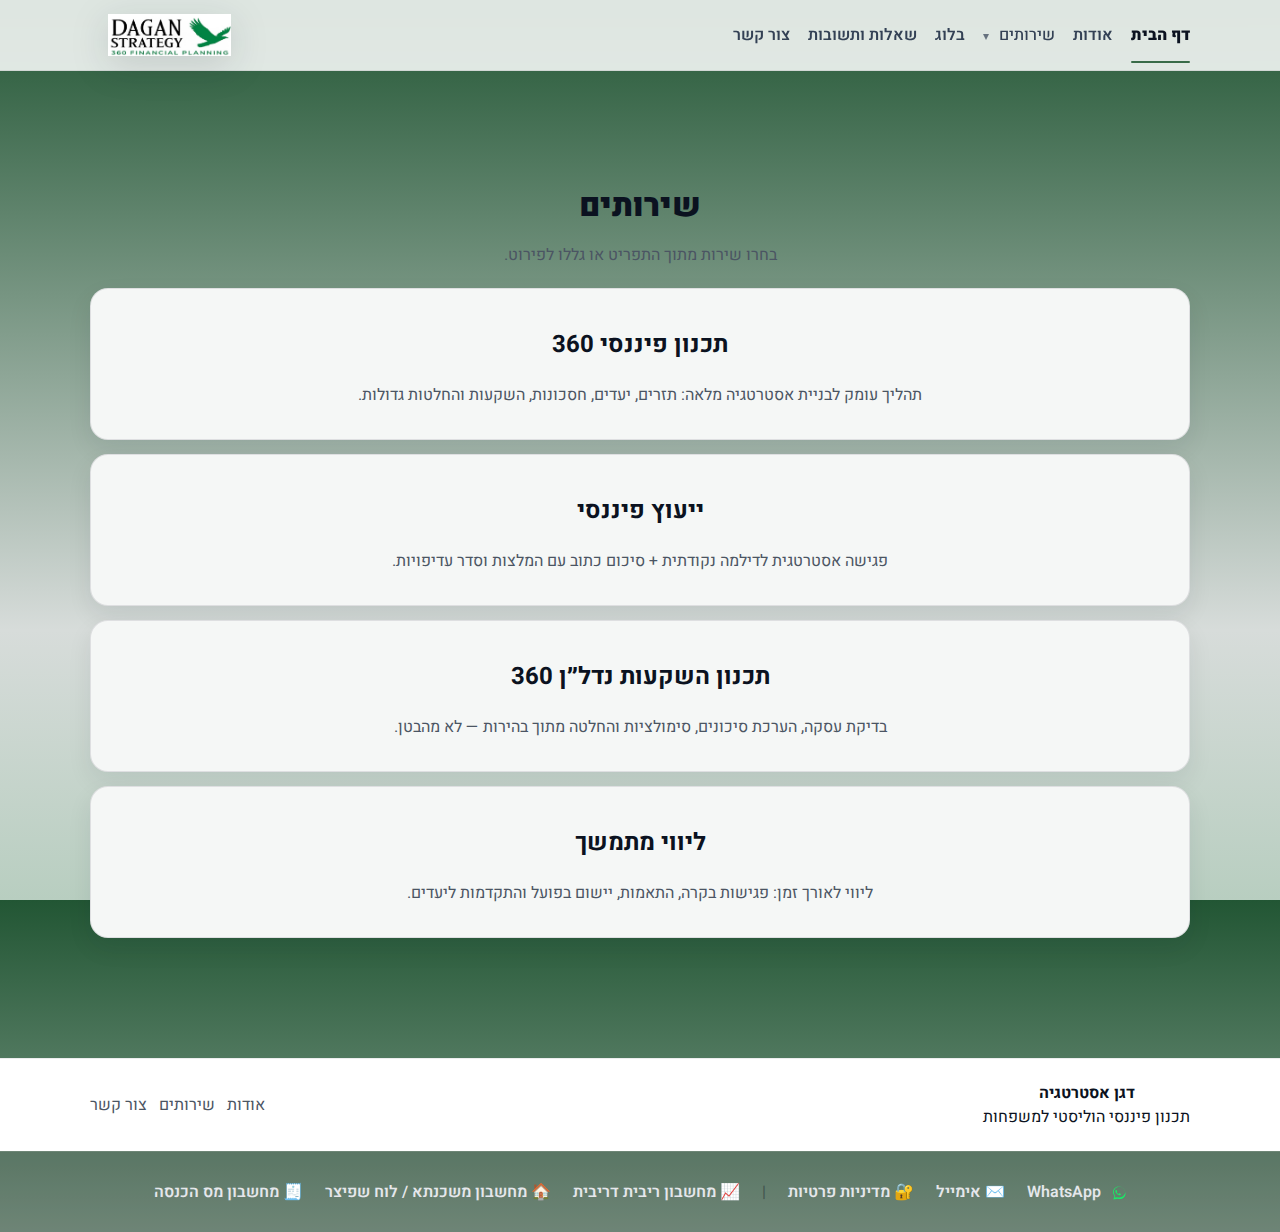
<file: services.html>
<!doctype html>
<html lang="he" dir="rtl">
<head>
  <meta charset="UTF-8" />
  <meta name="viewport" content="width=device-width, initial-scale=1.0" />
  <title>דגן אסטרטגיה | תכנון פיננסי למשפחות</title>

  <!-- Font (יוקרתי ונקי) -->
  <link rel="preconnect" href="https://fonts.googleapis.com">
  <link rel="preconnect" href="https://fonts.gstatic.com" crossorigin>
  <link href="https://fonts.googleapis.com/css2?family=Heebo:wght@300;400;600;700;800;900&display=swap" rel="stylesheet">

  <link rel="stylesheet" href="style.css">
</head>

<body class="contact-page">


<!-- ================= Header ================= -->
<header class="site-header">
  <div class="container header-inner">

    
    <nav class="nav" aria-label="תפריט ראשי">
        <a class="nav-link active" href="index.html">דף הבית</a>
        <a class="nav-link" href="about.html">אודות</a>
        
        
        <div class="nav-dropdown">
          <button class="nav-link nav-dropbtn" type="button" aria-haspopup="true" aria-expanded="false">
            שירותים <span class="nav-caret">▾</span>
          </button>
          <div class="dropdown" role="menu" aria-label="שירותים">
              <a href="services-financial-360.html">תכנון פיננסי 360</a>
              <a href="services-consulting.html">ייעוץ פיננסי</a>
              <a href="services-realestate.html">תכנון השקעות נדל״ן 360</a>
              <a href="services-retainer.html">ליווי מתמשך</a>
            </div>
            
        </div>
        
  
        <a class="nav-link" href="blog.html">בלוג</a>
        <a class="nav-link" href="faq.html">שאלות ותשובות</a>
        <a class="nav-link" href="contact.html">צור קשר</a>
      </nav>

    <a class="logo-center" href="index.html" aria-label="דף הבית - דגן אסטרטגיה">
      <img class="logo-img" src="images/logo.jpg" alt="דגן אסטרטגיה">
    </a>

    <button class="menu-btn" id="menuBtn" aria-label="פתיחת תפריט" aria-expanded="false">☰</button>
  </div>

  <div class="mobile-nav" id="mobileNav" hidden>
    <a href="index.html">דף הבית</a>
    <a href="blog.html">בלוג</a>
    <a href="contact.html">צור קשר</a>
    <a href="faq.html">שאלות ותשובות</a>
    <a href="services.html">שירותים</a>
    <a href="about.html">אודות</a>
  </div>
  
</header>

<main>
  <section class="section">
    <div class="container">
      <h1>שירותים</h1>
      <p class="section-subtitle">בחרו שירות מתוך התפריט או גללו לפירוט.</p>

      <div class="card reveal from-bottom" id="service-360">
        <h2>תכנון פיננסי 360</h2>
        <p class="lead">תהליך עומק לבניית אסטרטגיה מלאה: תזרים, יעדים, חסכונות, השקעות והחלטות גדולות.</p>
      </div>

      <div class="card reveal from-bottom" id="service-advice" style="margin-top:14px;">
        <h2>ייעוץ פיננסי</h2>
        <p class="lead">פגישה אסטרטגית לדילמה נקודתית + סיכום כתוב עם המלצות וסדר עדיפויות.</p>
      </div>

      <div class="card reveal from-bottom" id="service-realestate" style="margin-top:14px;">
        <h2>תכנון השקעות נדל״ן 360</h2>
        <p class="lead">בדיקת עסקה, הערכת סיכונים, סימולציות והחלטה מתוך בהירות — לא מהבטן.</p>
      </div>

      <div class="card reveal from-bottom" id="service-ongoing" style="margin-top:14px;">
        <h2>ליווי מתמשך</h2>
        <p class="lead">ליווי לאורך זמן: פגישות בקרה, התאמות, יישום בפועל והתקדמות ליעדים.</p>
      </div>

    </div>
  </section>
</main>

<footer class="site-footer">
  <div class="container footer-inner">
    <div>
      <strong>דגן אסטרטגיה</strong>
      <div class="muted">תכנון פיננסי הוליסטי למשפחות</div>
    </div>

    <div class="footer-links">
      <a href="about.html">אודות</a>
      <a href="services.html">שירותים</a>
      <a href="contact.html">צור קשר</a>
    </div>
  </div>
</footer>
<div class="footer-extra">
    <div class="container footer-extra-inner">
  
        <a href="https://wa.me/972549002792" target="_blank" rel="noopener" class="footer-link">
            <svg class="wa-icon" viewBox="0 0 32 32" aria-hidden="true">
              <path fill="currentColor"
                d="M19.11 17.36c-.27-.14-1.6-.79-1.85-.88-.25-.09-.43-.14-.61.14-.18.27-.7.88-.86 1.06-.16.18-.32.21-.59.07-.27-.14-1.14-.42-2.17-1.35-.8-.71-1.34-1.59-1.5-1.86-.16-.27-.02-.41.12-.55.12-.12.27-.32.41-.48.14-.16.18-.27.27-.46.09-.18.05-.34-.02-.48-.07-.14-.61-1.47-.84-2.01-.22-.53-.45-.46-.61-.47h-.52c-.18 0-.48.07-.73.34-.25.27-.96.94-.96 2.29 0 1.35.99 2.65 1.13 2.84.14.18 1.95 2.98 4.73 4.18.66.29 1.18.46 1.58.59.66.21 1.26.18 1.73.11.53-.08 1.6-.66 1.83-1.3.23-.64.23-1.18.16-1.3-.07-.11-.25-.18-.52-.32zM16.01 3C9.38 3 4 8.08 4 14.34c0 2.53.88 4.85 2.36 6.72L5 29l8.12-1.27c1.2.33 2.47.51 3.89.51 6.63 0 12.01-5.08 12.01-11.34C28.02 8.08 22.64 3 16.01 3zm0 22.02c-1.29 0-2.55-.18-3.74-.53l-.27-.08-4.82.75.79-4.55-.18-.28c-1.34-1.84-2.05-4-2.05-6.23 0-5.93 5.16-10.77 11.27-10.77 6.11 0 11.27 4.83 11.27 10.77 0 5.93-5.16 10.76-11.27 10.76z"/>
            </svg>
            WhatsApp
          </a>
          
  
      <a href="mailto:dagansfp@gmail.com" class="footer-link">
        ✉️ אימייל
      </a>
  
      <a href="privacy.html" class="footer-link">
        🔐 מדיניות פרטיות
      </a>
  
      <span class="footer-sep">|</span>
  
      <a href="compound-interest.html" class="footer-link">
        📈 מחשבון ריבית דריבית
      </a>
  
      <a href="mortgage.html" class="footer-link">
        🏠 מחשבון משכנתא / לוח שפיצר
      </a>
  
      <a href="tax-calculator.html" class="footer-link">
        🧾 מחשבון מס הכנסה
      </a>
  
    </div>
  </div>

<script src="script.js"></script>
</body>
</html>
</file>
<file: style.css>
:root{
    --bg: #d7d8dc;
    --card:#ffffff;
    --text:#0b1220;
    --muted:#4b5563;
    --border: rgba(15,23,42,0.10);
  
    --primary:#386b48;
    --primary2:#386b48;
    --primary-weak: rgba(45,30,245,0.10);
  
    --shadow-sm: 0 10px 25px rgba(15,23,42,0.08);
    --shadow-md: 0 22px 60px rgba(15,23,42,0.12);
    --shadow-lg: 0 35px 90px rgba(15,23,42,0.16);
  
    --radius-xl: 28px;
  }
  
  *{ box-sizing:border-box; }
  
  html, body{
    height: 100%;
  }
  
  body{
    margin:0;
    font-family: "Heebo", Arial, sans-serif;
    color:var(--text);
  
    /* ✅ בשביל שהפוטר יישב בתחתית תמיד */
    display: flex;
    flex-direction: column;
    min-height: 100vh;
      
    /* הרקע שלך */
    background:
      linear-gradient(180deg, #2f553c 0%, #d7dcda 0%, #b8cec0 0%);
  }

  main{
    flex: 1; /* ✅ דוחף את הפוטר למטה */
  }
  
  
  .container{
    width:min(1100px, 92%);
    margin:0 auto;
    text-align: center;
  }
  
  /* ================= Header ================= */
  .site-header{
    position: sticky;
    top:0;
    z-index: 50;
    background:rgba(255,255,255,0.85);
    backdrop-filter: blur(12px);
    border-bottom:1px solid rgba(15,23,42,0.08);
  }
  
  .header-inner{
    display:grid;
    grid-template-columns: 1fr auto auto;
    align-items:center;
    padding: 14px 0;
    direction: rtl;
    gap: 18px;
  }
  
  .nav{
    justify-self: start;
    display:flex;
    align-items:center;
    gap: 18px;
    white-space: nowrap;
  }
  
  .nav-link{
    text-decoration:none;
    color:#334155;
    font-weight: 600;
    padding: 8px 0;
    position: relative;
    transition: color .2s ease;
  }
  
  .nav-link::after{
    content:"";
    position:absolute;
    right:0;
    bottom:-8px;
    height:2px;
    width:0;
    background: linear-gradient(90deg, var(--primary), var(--primary2));
    transition: width .25s ease;
    border-radius: 99px;
  }
  
  .nav-link:hover{ color:#0b1220; }
  .nav-link:hover::after{ width:100%; }
  .nav-link.active{ font-weight: 900; color:#0b1220; }
  .nav-link.active::after{ width:100%; }
  
  .logo-center{
    justify-self: center;
    text-decoration:none;
    color:#111827;
    text-align:center;
    line-height:1.1;
    display:flex;
    flex-direction: column;
    align-items:center;
    gap: 4px;
  }
  
  
  .logo-img{
    height: 42px;
    width: auto;
    display:block;
    filter: drop-shadow(0 8px 18px rgba(15,23,42,0.14));
  }
  
  .logo-title{
    font-size: 18px;
    font-weight: 900;
  }
  
  .logo-sub{
    font-size: 12px;
    color:#64748b;
  }
  
  .menu-btn{
    display:none;
    border: 1px solid rgba(15,23,42,0.10);
    background:#fff;
    padding: 8px 10px;
    border-radius: 12px;
    cursor:pointer;
    box-shadow: var(--shadow-sm);
  }
  
  .mobile-nav{
    border-top: 1px solid rgba(15,23,42,0.08);
    background:#fff;
    padding: 8px 0;
  }
  .mobile-nav a{
    display:block;
    padding: 12px 16px;
    text-decoration:none;
    color:#111827;
  }
  .mobile-nav a:hover{ background: rgba(15,23,42,0.04); }
  
  /* ================= Hero ================= */
  .hero{
    padding: 34px 0 26px;
    background-image: url(images/finance2.jpg);
    position: relative;
    overflow: hidden;
   
  }
  
  
  .hero-inner{
    display:flex;
    align-items:flex-start;
    gap: 32px;
    direction: rtl;
  }
  
  .hero-text{
    width: 100%;
    text-align: center;
    animation: rise .8s ease both;
  }
  .hero-box{
    width: 50%;
    margin: 0 auto;
  
    background: rgba(255,255,255,0.58);
    border-radius: 26px;
    padding: 36px 42px;
    backdrop-filter: blur(6px);

  }
  .hero-image{
   
    padding: 5px;
   
    animation: rise .8s ease both;
    animation-delay: .08s;
    position: absolute;
  bottom: 0;             /* 🔥 צמוד לתחתית ה-hero */
  left: 65%;
  height: 100%;
    
  }
 
  
  .hero-top-title{
    position: absolute;
    top: 18px;
    left: 85%;
    transform: translateX(-50%);
          /* גבוה יותר מהתמונה ומהכרטיס */
    color: #fff;
    font-size: 18px;
    font-weight: 900;
    text-shadow: 0 3px 12px rgba(0,0,0,.65);
    pointer-events: none;
  }
  
  .eyebrow{
    display:inline-block;
    background:var(--primary);
    color:#f4f6fc;
    padding:7px 12px;
    border-radius:999px;
    font-size:12px;
    margin:0 0 10px;
    border: 1px solid rgba(45,30,245,0.16);
  }
  
  h1{
    font-weight: 900;
    margin-bottom: 12px;
    
  }
  
  .lead{
    margin:0 0 18px;
    color:var(--muted);
    font-size:16px;
    line-height:1.8;
  }
  
  h3{ margin: 22px 0 10px; }
  
  ul{
    margin-top: 10px;
    margin-bottom: 22px;
    padding-right: 20px;
  }
  
  li{
    margin-bottom: 10px;
    line-height: 1.9;
  }
  
  .btn{
    display:inline-block;
    text-decoration:none;
    border-radius:12px;
    padding:12px 16px;
    border:1px solid rgba(15,23,42,0.10);
    color:var(--text);
    background:white;
  }
  
  .btn.primary{
    background: linear-gradient(90deg, var(--primary), var(--primary2));
    border: none;
    color:white;
    box-shadow: var(--shadow-sm);
  }
  
  .btn.ghost{ background:var(--card); }
  
  .trust{
    display:flex;
    gap:10px;
    flex-wrap:wrap;
    color:var(--muted);
    font-size:13px;
    margin-top: 12px;
    justify-content: center;
  }
  
  .trust-item{
    background: rgba(255,255,255,0.85);
    border:1px solid rgba(15,23,42,0.10);
    padding:8px 12px;
    border-radius:999px;
    box-shadow: 0 10px 24px rgba(15,23,42,0.06);
  }
  
  /* ================= Readmore ================= */
  .readmore{
    position: relative;
    margin-top: 10px;
  }
  
  .readmore-content{
    max-height: 300px;
    overflow: hidden;
    position: relative;
    transition: max-height .55s ease;
  }
  
  .readmore-content::after{
    content:"";
    position:absolute;
    left:0; right:0; bottom:0;
    height: 90px;
    background: linear-gradient(to top, var(--bg), rgba(0,0,0,0));
    pointer-events:none;
  }
  
  .readmore.open .readmore-content{
    max-height: 2200px;
  }
  .readmore.open .readmore-content::after{ display:none; }
  
  .readmore-btn{
    margin-top: 14px;
    background: linear-gradient(90deg, var(--primary), var(--primary2));
    color: #fff;
    border: none;
    padding: 12px 18px;
    border-radius: 14px;
    font-weight: 900;
    cursor: pointer;
    box-shadow: var(--shadow-sm);
    transition: transform .15s ease, filter .2s ease;
  }
  .readmore-btn:hover{
    transform: translateY(-2px);
    filter: brightness(1.04);
  }
  .readmore-btn:active{
    transform: translateY(0);
    filter: brightness(0.98);
  }
  
  /* ================= Services preview ================= */
  .services-preview{
    overflow: hidden;
    position: relative;
  padding: 120px 0 140px;
 background:
  linear-gradient(180deg, #2f553c 0%, #d7dcda 0%, #b8cec0 0%);
  
  }

  .services-preview::before{
    content: "";
    position: absolute;
    bottom: -120px;
    left: 50%;
    transform: translateX(-50%);
    width: 160%;
    height: 420px;
    background: #f3f6f4; /* הגוון הבהיר */
    border-radius: 50% 50% 0 0;
    z-index: 0;
  }
  
  .services-preview .container{
    position: relative;
    z-index: 1;
  }
  
 
  
  /* Waves / bubbles top ornament */
  .services-shell::before{
    content:"";
    position:absolute;
    left:-20%;
    right:-20%;
    top:-2px;
    height:140px;
    background:
      radial-gradient(60px 40px at 10% 70%, rgba(255,255,255,0.16), transparent 70%),
      radial-gradient(90px 55px at 35% 85%, rgba(255,255,255,0.14), transparent 70%),
      radial-gradient(70px 45px at 60% 75%, rgba(255,255,255,0.14), transparent 70%),
      radial-gradient(110px 70px at 85% 90%, rgba(255,255,255,0.12), transparent 70%);
    opacity: 0.25;
  }
  
  /* soft light */
  .services-shell::after{
    content:"";
    position:absolute;
    inset:-2px;
    background:
      radial-gradient(800px 260px at 50% 0%, rgba(45,30,245,0.18), transparent 60%),
      radial-gradient(800px 260px at 10% 30%, rgba(14,165,233,0.12), transparent 60%);
    pointer-events:none;
    opacity: .9;
  }
  
  .services-title{
    position: relative;
    z-index: 2;
    text-align: center;
    font-size: 34px;
    margin: 0 0 40px;
    color: var(--card);
    font-weight: 900;
  }
  
  .services-grid{
    position: relative;
    z-index: 2;
    display: grid;
    grid-template-columns: repeat(4, 1fr);
    gap: 22px;
    align-items: stretch;
  }
  
  .service-box{
    position: relative;       /* כדי שהכפתור יישב יחסית לבוקס */
    padding-bottom: 60px;     /* מקום לכפתור שלא ידרוס טקסט */
    background: var(--card);
    border-radius: 22px;
    height: 330px
  }
  
  .service-box::before{
    content:"";
    position:absolute;
    inset:-2px;
    background: radial-gradient(500px 140px at 50% -30px, rgba(45,30,245,0.12), transparent 60%);
    opacity:0;
    transition: opacity .28s ease;
  }
  
  .service-box:hover{
    transform: translateY(-10px);
    box-shadow: var(--shadow-md);
    filter: saturate(1.05);
  }
  
  .service-box:hover::before{ opacity:1; }
  
  .service-box h3{
    margin: 10px 0 10px;
    font-size: 22px;
    font-weight: 900;
  }
  
  .service-box p{
    margin: 0 0 18px;
    color: #475569;
    line-height: 1.9;
    font-size: 15px;
  }
  
  .service-icon{
    width: 84px;
    height: 60px;
    margin: 0 auto 10px;
    position: relative;
  }
  
  .service-icon span{
    position: absolute;
    inset: 0;
    border-radius: 22px;
    transform: rotate(12deg);
    background: rgba(148,163,184,0.55);
  }
  
  .service-icon span:last-child{
    transform: rotate(-14deg) translateX(14px);
    background: rgba(59,130,246,0.28);
  }
  
  .service-icon.blue span{ background: rgba(37,99,235,0.65); }
  .service-icon.blue span:last-child{ background: rgba(56,189,248,0.35); }
  
  .service-icon.mint span{ background: rgba(45,212,191,0.42); }
  .service-icon.mint span:last-child{ background: rgba(148,163,184,0.55); }
  
  .service-icon.gold span{ background: rgba(15,23,42,0.65); }
  .service-icon.gold span:last-child{ background: rgba(255,255,255,0.38); }
  
  .service-btn{
    position: absolute;
    left: 40px;               /* אם RTL ואת רוצה ימינה: החליפי ל right */
    bottom: 10px;             /* ✅ 10px מהתחתית */
    
    display: inline-flex;
    align-items: center;
    justify-content: center;
    text-decoration: none;
    background: var(--primary);
    color: #fff;
    padding: 12px 18px;
    border-radius: 14px;
    font-weight: 900;
  
    transition: transform .15s ease, filter .2s ease, box-shadow .2s ease;
    box-shadow: 0 10px 22px rgba(0,0,0,0.12);
  }
  
  /* Hover */
  .service-btn:hover{
    transform: translateY(-15px);
    filter: brightness(1.35);
  }
  
  
  /* ================= Yoav plan ================= */
  .yoav-plan{ padding: 18px 0 10px; }
  .yoav-plan-text{ text-align: center; }
  
  /* ================= Sections ================= */
 /* ===== Contact page: bigger + nicer ===== */
.section{
    padding: 90px 0;
  }
  /* ===== 3 cards with image + excerpt ===== */
.story-grid{
    display: grid;
    grid-template-columns: repeat(3, minmax(0, 1fr));
    gap: 22px;
    align-items: stretch;
  }
  
  .story-card{
    display: grid;
    grid-template-rows: auto 1fr;
    text-decoration: none;
    border-radius: 26px;
    overflow: hidden;
    text-align: center;
    background: rgba(255,255,255,0.92);
    border: 1px solid rgba(255,255,255,0.55);
    box-shadow: 0 18px 40px rgba(0,0,0,0.10);
    transition: transform .22s ease, box-shadow .22s ease, filter .22s ease;
    color: inherit;
  }
  
  .story-card:hover{
    transform: translateY(-2px);
    box-shadow: 0 22px 55px rgba(0,0,0,0.14);
  }
  
  .story-media{
    position: relative;
    aspect-ratio: 16 / 10; /* שליטה בגובה התמונה */
    background: rgba(0,0,0,0.04);
  }
  
  .story-media img{
    width: 100%;
    height: 100%;
    object-fit: cover;
    display: block;
  }
  
  .story-body{
    padding: 18px 18px 16px;
    display: grid;
    gap: 10px;
  }
  
  .story-title{
    margin: 0;
    font-size: 22px;
    font-weight: 900;
    color: rgba(10,22,18,0.92);
  }
  
  .story-excerpt{
    margin: 0;
    color: rgba(10,22,18,0.72);
    line-height: 1.85;
    font-size: 14.5px;
  
    /* תקציר מקוצר ל-3 שורות */
    display: -webkit-box;
    -webkit-line-clamp: 3;
    -webkit-box-orient: vertical;
    overflow: hidden;
  }
  
  .story-cta{
    margin-top: 4px;
    font-weight: 900;
    color: rgba(34,86,52,0.95); /* מתאים לירוק שלך */
  }
  
  /* Responsive */
  @media (max-width: 980px){
    .story-grid{ grid-template-columns: repeat(2, minmax(0, 1fr)); }
  }
  @media (max-width: 620px){
    .story-grid{ grid-template-columns: 1fr; }
  }
  
  .container.split{
    display: grid;
    grid-template-columns: 1fr 1.1fr; /* טופס קצת יותר גדול */
    gap: 36px;
    align-items: start;
    
  }
  .split{
    display: grid;
    grid-template-columns: 1fr 1.6fr;
    gap: 48px;
    align-items: center;
  }
  .split-media{
    display: flex;
    justify-content: center;
  }
  .split-media img{
    width: 420px;
    height: 420px;
    object-fit: cover;
    border-radius: 90%; /* העיגול */
    box-shadow: 0 22px 60px rgba(0,0,0,0.18);
    border: 6px solid rgba(255,255,255,0.6);
  }
  /* התאמה למובייל */
@media (max-width: 900px){
    .split{
      grid-template-columns: 1fr;
      text-align: center;
    }
  
    .split-media img{
      width: 220px;
      height: 220px;
    }
  }
  
  .section.alt{
    background:white;
    border-top:1px solid rgba(15,23,42,0.08);
    border-bottom:1px solid rgba(15,23,42,0.08);
  }
  
  .section-title{ margin:0 0 8px; font-size:22px; font-weight: 900; }
  .section-subtitle{ margin:0 0 18px; color:var(--muted); line-height:1.8; }
  
  .grid-3{
    display:grid;
    grid-template-columns: repeat(3, 1fr);
    gap:16px;
  }
  
  .card{
    background:#f5f7f6;
    border:1px solid rgba(15,23,42,0.10);
    border-radius:18px;
    padding:18px;
    text-align: center;
    box-shadow: var(--shadow-sm);
    transition: transform .2s ease, box-shadow .2s ease;
  }
  .card:hover{ transform: translateY(-6px); box-shadow: var(--shadow-md); }
  
  .card h3{ margin:0 0 8px; font-weight: 900; }
  .card p{ margin:0 0 12px; color:var(--muted); line-height:1.7; }
  
  .split{
    display:grid;
    grid-template-columns: 1fr 1fr;
    gap:16px;
    align-items:start;
  }
  
  
  .mini-item{
    background: rgba(255,255,255,0.65);
    border:1px solid rgba(15,23,42,0.10);
    border-radius:16px;
    padding:14px;
    text-decoration:none;
    color:var(--text);
    box-shadow: 0 10px 24px rgba(15,23,42,0.06);
    transition: transform .15s ease, filter .2s ease;
  }
  .mini-item:hover{ transform: translateY(-3px); filter: brightness(1.02); }
  
  .final-cta{
    background:rgba(255,255,255,0.92);
    border:1px solid rgba(15,23,42,0.10);
    border-radius:22px;
    padding:24px;
    text-align:center;
    box-shadow: var(--shadow-md);
  }
  .final-cta p{ color:var(--muted); margin:8px 0 16px; }
  
  /* ================= Footer ================= */
  .site-footer{
    padding:22px 0;
    border-top:1px solid rgba(15,23,42,0.08);
    background:white;
  }
  
  .footer-inner{
    display:flex;
    align-items:center;
    justify-content:space-between;
    gap:12px;
  }
  
  .footer-links{ display:flex; gap:12px; }
  .footer-links a{ color:var(--muted); text-decoration:none; }
  .footer-links a:hover{ color:var(--text); }
  
  /* ================= Animations: reveal on scroll ================= */
  .reveal{
    opacity: 0;
    transform: translateY(14px);
    transition: opacity .5s ease, transform .5s ease;
  }
  
  .reveal.active{
    opacity: 1;
    transform: none;
  }
  
  
  .reveal.from-right{ transform: translateX(-24px); }
  .reveal.from-left { transform: translateX(24px); }
  .reveal.from-right.show,
  .reveal.from-left.show{ transform: translateX(0); }
  
  @keyframes rise{
    from{ opacity:0; transform: translateY(16px); }
    to{ opacity:1; transform: translateY(0); }
  }
  
  /* ================= Responsive ================= */
  @media (max-width: 980px){
    .nav{ display:none; }
    .menu-btn{ display:inline-block; }
    .header-inner{ grid-template-columns: 1fr auto auto; }
  }
  
  @media (max-width: 900px){
    .hero-inner{ flex-direction: column; }
    .hero-image, .hero-text{ width: 100%; }
    .hero-image img{ width: 100%; max-width: none; height: auto; }
    h1{ font-size:30px; }
  
    .grid-3{ grid-template-columns: 1fr; }
    .split{ grid-template-columns: 1fr; }
  }
  
  @media (max-width: 1100px){
    .services-grid{ grid-template-columns: repeat(2, 1fr); }
  }
  @media (max-width: 700px){
    .services-grid{ grid-template-columns: 1fr; }
  }
  /* ===== Elegant hover dropdown ===== */
  .nav-dropdown{ position: relative; }

  .nav-dropbtn{
    background: none;
    border: 0;
    cursor: pointer;
    font: inherit;
    padding: 8px 0;
    color:#334155;
    font-weight: 500;
  }
  
  .nav-caret{ font-size: 12px; opacity:.7; margin-right:6px; }
  
  /* סגור כברירת מחדל – בלי display:none */
  .nav-dropdown .dropdown{
    position: absolute;
    top: calc(100% + 10px);
    right: 0;
    min-width: 200px;
    background: #f0ecec;
    border: 1px solid rgba(15,23,42,0.10);
    border-radius: 14px;
    box-shadow: 0 18px 50px rgba(15,23,42,0.14);
    padding: 8px;
    z-index: 999;
  
    opacity: 0;
    transform: translateY(8px);
    pointer-events: none;
    transition: opacity .18s ease, transform .18s ease;
  }
  
  /* פתיחה בהובר בדסקטופ */
  @media (hover: hover) and (pointer: fine){
    .nav-dropdown:hover .dropdown{
      opacity: 1;
      transform: translateY(0);
      pointer-events: auto;
    }
  }
  
  /* פתיחה במובייל עם class open (מה-JS) */
  .nav-dropdown.open .dropdown{
    opacity: 1;
    transform: translateY(0);
    pointer-events: auto;
  }
  
  .nav-dropdown .dropdown a{
    display:block;
    padding: 10px 12px;
    border-radius: 10px;
    text-decoration:none;
    color:#0f172a;
    font-weight: 600;
  }
  
  .nav-dropdown .dropdown a:hover{
    background: rgba(58,18,237,0.08);
  }
  
  /* ===== Contact template only (keeps your colors) ===== */
/* =========================
   Contact page ONLY (scoped)
   ========================= */
   /* =========================
   CONTACT PAGE (Updated)
   ========================= */

body.contact-page{
    background: linear-gradient(180deg, #225634 0%, #d7dcda 70%, #b8cec0 100%);
  }
  
  body.contact-page .section{
    padding: 90px 0 120px;
  }
  
  /* גריד רק בעמוד צור קשר */
  body.contact-page .container.split{
    display: grid;
    grid-template-columns: 1fr 1fr;
    gap: 36px;
    align-items: start;
  }
  
  /* cards */
  body.contact-page .contact-form,
  body.contact-page .contact-info{
    background: rgba(255,255,255,0.92);
    border: 1px solid rgba(15,23,42,0.10);
    border-radius: 26px;
    padding: 34px;
    box-shadow: 0 18px 40px rgba(0,0,0,0.10);
  }
  
  /* כותרות */
  body.contact-page .contact-big{
    font-size: 34px;
    font-weight: 900;
    margin: 0 0 18px;
  }
  
  /* שדות */
  body.contact-page .field.line{
    display: grid;
    gap: 8px;
    margin-bottom: 14px;
  }
  
  body.contact-page .field.line span{
    font-size: 14px;
    font-weight: 700;
    color: rgba(0,0,0,0.65);
  }
  
  body.contact-page .input{
    width: 100%;
    height: 48px;
    border-radius: 14px;
    border: 1px solid rgba(0,0,0,0.12);
    background: rgba(255,255,255,0.95);
    padding: 10px 14px;
    font-size: 16px;
    outline: none;
    box-sizing: border-box;
  }
  
  body.contact-page .input:focus{
    border-color: rgba(34,86,52,0.55);
    box-shadow: 0 0 0 4px rgba(34,86,52,0.15);
  }
  
  /* שתי עמודות בטופס */
  body.contact-page .two{
    display: grid;
    grid-template-columns: 1fr 1fr;
    gap: 14px;
  }
  
  /* תיבת הודעה */
  body.contact-page textarea.message{
    resize: vertical;
    min-height: 140px;
    height: auto;
    line-height: 1.7;
    padding-top: 12px;
  }
  
  /* =========================
     CONTACT LINKS (Unified)
     ========================= */
  
  body.contact-page .info-rows{
    display: grid;
    gap: 14px;
    justify-items: center; /* מרכז את הכפתורים */
  }
  
  /* כל השורות אותו גודל */
  body.contact-page .info-rows .wa-row{
    width: min(520px, 100%);  /* רוחב אחיד */
    height: 56px;             /* גובה אחיד */
    display: flex;
    align-items: center;
    
    justify-content: space-between;
    padding: 0 18px;
    border-radius: 16px;
    text-decoration: none;
    background: var(--primary);
    border: 1px solid rgba(222,234,226,0.25);
    color: #0b0f14;
    font-weight: 800;
    box-sizing: border-box;
    transition: transform .18s ease, box-shadow .18s ease, filter .18s ease;
  }
  
  /* טקסט */
  body.contact-page .info-rows .wa-row strong{
    font-size: 17px;
    font-weight: 800;
  }
  
  /* אייקון טלפון/@ */
  body.contact-page .info-rows .wa-row .info-icon{
    width: 36px;
    height: 36px;
    border-radius: 12px;
    display: grid;
    place-items: center;
    background: rgba(255,255,255,0.22);
    flex-shrink: 0;
  }
  
  /* אייקון וואטסאפ */
  body.contact-page .wa-dot{
    width: 36px;
    height: 36px;
    border-radius: 12px;
    display: grid;
    place-items: center;
    background: rgba(255,255,255,0.22);
    flex-shrink: 0;
  }
  body.contact-page .wa-dot img{
    width: 18px;
    height: 18px;
    display: block;
  }
  
  /* hover */
  body.contact-page .info-rows .wa-row:hover{
    transform: translateY(-2px);
    box-shadow: 0 14px 28px rgba(0,0,0,0.16);
    filter: brightness(1.02);
  }
  
  /* =====================
     Contact logo section
     ===================== */
  
  body.contact-page .contact-logo{
    margin-top: 26px;
    text-align: center;
    opacity: 0.35;
  }
  
  body.contact-page .contact-logo img{
    max-width: 260px;
    width: 100%;
    height: auto;
  }
  
  /* =========================
     Responsive
     ========================= */
  
  @media (max-width: 900px){
    body.contact-page .container.split{
      grid-template-columns: 1fr;
    }
    body.contact-page .two{
      grid-template-columns: 1fr;
    }
  }
  
  /* =========================
   ABOUT HERO (like screenshot)
   ========================= */
   /* רקע אחיד לעמוד אודות בלבד */

  /* מבטל אפורים מתחלפים רק בעמוד אודות */
.about-page .section,
.about-page main,
.about-page {
    background:
    linear-gradient(180deg, #2f553c 0%, #d7dcda 0%, #b8cec0 0%);
}

   .about-page .about-hero{ 
    position: relative;
    min-height: 78vh;
   
  }
  
  /* רקע */
  .about-page .about-hero-bg{
    position: absolute;
    inset: 0;
    background: url("images/about.png") center/cover no-repeat;
    z-index: 0;
  }
  
  /* שכבת כהות */
  .about-page .about-hero-overlay{
    position: absolute;
    inset: 0;
    background: rgba(0,0,0,0.38);
    z-index: 1;
  }
  
  /* התוכן מעל */
  .about-page .about-hero-inner{
    position: relative;
    z-index: 2;
    padding-right: 520px; /* מקום לתמונה */
    padding-top: 60px;
    padding-bottom: 60px;
  }
  
  /* ✅ תמונת יואב - עכשיו absolute ביחס ל-hero עצמו */

  
.about-page .about-hero-photo{
    position: absolute !important;
    right: 6% !important;
    bottom: 0 !important;
  
    width: 500px;; /* ⬅️ זה מה שמגדיל */
    max-width: none !important;
  
    margin: 0 !important;
    padding: 0 !important;
  }
  
  .about-page .about-hero-photo img{
    width: 100% !important;
    max-width: none !important;
    height: auto !important;
  
    background: transparent !important;
    border: 0 !important;
    border-radius: 0 !important;
    box-shadow: none !important;
    filter: drop-shadow(0 22px 50px rgba(0,0,0,0.45)) !important;
    display: block !important;
  }
  /* טקסט */
  .about-page .about-hero-title{
    font-size: clamp(40px, 4.6vw, 72px);
    font-weight: 900;
    margin: 0 0 16px;
    color: #f5f7f6;
    text-shadow: 0 10px 35px rgba(0,0,0,0.45);
  }
  
  .about-page .about-hero-lead,
  .about-page .about-hero-text{
    margin: 0 0 14px;
    line-height: 1.9;
    font-size: 16px;
    color: rgba(255,255,255,0.92);
    text-shadow: 0 8px 22px rgba(0,0,0,0.35);
  }
  
  .about-page .about-hero-actions{
    margin-top: 22px;
    display: flex;
    gap: 12px;
    flex-wrap: wrap;
  }
  
  /* רספונסיבי */
  @media (max-width: 900px){
    .about-page .about-hero-inner{
      padding-right: 0;
      text-align: center;
    }
    .about-page .about-hero-actions{
      justify-content: center;
    }
    .about-page .about-hero-photo{
        position: absolute !important;
        right: 6% !important;
        bottom: 0 !important;
      
        width: 1000px; /* ⬅️ זה מה שמגדיל */
        max-width: none !important;
      
        margin: 0 !important;
        padding: 0 !important;
      }
      
      .about-page .about-hero-photo img{
        width: 100% !important;
        max-width: none !important;
        height: auto !important;
      
        background: transparent !important;
        border: 0 !important;
        border-radius: 0 !important;
        box-shadow: none !important;
        filter: drop-shadow(0 22px 50px rgba(0,0,0,0.45)) !important;
        display: block !important;
      }
}



  /* ===== Footer logo ===== */
.site-footer .footer-logo img{
    max-width: 140px;     /* שליטה ברוחב */
    max-height: 60px;     /* חשוב! מונע גובה ענקי */
    width: auto;
    height: auto;
    object-fit: contain;
    opacity: 0.75;        /* עדין */
  }
  /* ===== FAQ Accordion ===== */

body.faq-page .faq-question{
    width: 100%;
    background: none;
    border: 0;
    padding: 0;
    display: flex;
    justify-content: space-between;
    align-items: center;
    cursor: pointer;
    font-family: inherit;
    text-align: right;
  }
  
  body.faq-page .faq-question span:first-child{
    font-size: 15px;
    font-weight: 900;
    color: rgba(10,22,18,0.9);
  }
  
  body.faq-page .faq-icon{
    font-size: 22px;
    font-weight: 700;
    transition: transform .25s ease;
  }
  
  /* תשובה – סגורה כברירת מחדל */
  body.faq-page .faq-answer{
    max-height: 0;
    overflow: hidden;
    transition: max-height .35s ease, opacity .3s ease;
    opacity: 0;
  }
  
  body.faq-page .faq-answer p{
    margin: 12px 0 0;
    font-size: 14px;
    line-height: 1.85;
    color: rgba(10,22,18,0.75);
  }
  
  /* מצב פתוח */
  body.faq-page .faq-item.open .faq-answer{
    max-height: 500px; /* מספיק לכל תשובה */
    opacity: 1;
  }
  
  body.faq-page .faq-item.open .faq-icon{
    transform: rotate(45deg); /* + נהיה × */
  }
  /* ==================================
   FAQ PAGE – premium + green background
   ================================== */
body.faq-page{
    background: linear-gradient(180deg, #225634 0%, #d7dcda 0%, #b8cec0 0%);
  }
  
  /* HERO קטן */
  body.faq-page .faq-hero{
    position: relative;
    padding: 34px 0 26px;
    overflow: hidden;
  }
 
  body.faq-page .faq-hero-bg{
    position: absolute;
    inset: 0;
    background: radial-gradient(1200px 600px at 70% 10%, rgba(255,255,255,0.18), transparent 60%);
    z-index: 0;
  }
  body.faq-page .faq-hero::after{
    content: "";
    position: absolute;
    inset: 0;
    background-image: url("images/q.png");
    background-position: center;
    background-size: 270px auto;      /* שליטה בגודל */
    opacity: 0.5;                    /* הכי חשוב */
    pointer-events: none;
    z-index: 0;
    background-repeat: no-repeat;
  }
  
  body.faq-page .faq-hero-overlay{
    position: absolute;
    inset: 0;
    background: rgba(0,0,0,0.00);
    z-index: 1;
  }
  
  body.faq-page .faq-hero-inner{
    position: relative;
    z-index: 2;
    text-align: center;
    color: rgba(255,255,255,0.92);
  }
  
  body.faq-page .faq-hero-badge{
    display: inline-flex;
    align-items: center;
    gap: 8px;
    padding: 8px 14px;
    border-radius: 999px;
    background: rgba(255,255,255,0.14);
    border: 1px solid rgba(255,255,255,0.18);
    font-weight: 800;
    font-size: 13px;
    letter-spacing: .2px;
    margin-bottom: 10px;
  }
  
  body.faq-page .faq-hero-title{
    margin: 0 0 8px;
    font-size: clamp(34px, 4.2vw, 54px);
    font-weight: 900;
    text-shadow: 0 12px 34px rgba(0,0,0,0.25);
  }
  
  body.faq-page .faq-hero-subtitle{
    margin: 0 auto 16px;
    max-width: 780px;
    line-height: 1.9;
    color: rgba(255,255,255,0.88);
    text-shadow: 0 10px 26px rgba(0,0,0,0.18);
  }
  
  body.faq-page .faq-hero-actions{
    display: flex;
    justify-content: center;
    gap: 12px;
    flex-wrap: wrap;
  }
  
  /* מרווחים */
  body.faq-page .faq-section.section{
    padding: 26px 0 110px;
  }
  
  /* כרטיס ה-FAQ */
  body.faq-page .faq-wrap{
    max-width: 980px;
    margin: 0 auto;
  }
  
  body.faq-page .faq-card{
    background: rgba(255,255,255,0.88);
    border: 1px solid rgba(15,23,42,0.10);
    border-radius: 26px;
    box-shadow: 0 22px 70px rgba(0,0,0,0.18);
    overflow: hidden;
    backdrop-filter: blur(10px);
  }
  
  /* פריט */
  body.faq-page .faq-item{
    border-bottom: 1px solid rgba(0,0,0,0.08);
  }
  body.faq-page .faq-item:last-child{ border-bottom: 0; }
  
  /* כפתור שאלה */
  body.faq-page .faq-q{
    width: 100%;
    background: transparent;
    border: 0;
    cursor: pointer;
    padding: 18px 20px;
    display: grid;
    grid-template-columns: 50px 1fr;
    gap: 14px;
    align-items: center;
    text-align: right;
    font-family: inherit;
    transition: background .2s ease, transform .2s ease;
  }
  
  body.faq-page .faq-q:hover{
    background: rgba(34,86,52,0.06);
  }
  
  body.faq-page .faq-q strong{
    font-size: 16px;
    font-weight: 900;
    color: rgba(7,18,33,0.92);
    line-height: 1.55;
  }
  
  /* אייקון Chevron */
  body.faq-page .faq-ic{
    width: 44px;
    height: 44px;
    border-radius: 16px;
    display: grid;
    place-items: center;
    background: rgba(34,86,52,0.10);
    border: 1px solid rgba(34,86,52,0.14);
    color: #225634;
    transition: transform .22s ease, background .22s ease;
  }
  
  body.faq-page .faq-ic .chev{
    transition: transform .22s ease;
  }
  
  /* תשובה (סגור כברירת מחדל) */
  body.faq-page .faq-a{
    max-height: 0;
    overflow: hidden;
    transition: max-height .30s ease;
  }
  
  body.faq-page .faq-a-inner{
    padding: 0 20px 18px 20px;
    color: rgba(0,0,0,0.78);
    line-height: 1.95;
    font-size: 15px;
  }
  
  /* מצב פתוח */
  body.faq-page .faq-item.open .faq-q{
    background: rgba(34,86,52,0.08);
  }
  body.faq-page .faq-item.open .faq-ic{
    background: rgba(34,86,52,0.14);
  }
  body.faq-page .faq-item.open .faq-ic .chev{
    transform: rotate(180deg);
  }
  
  /* CTA קטן */
  body.faq-page .faq-cta{
    margin-top: 16px;
    padding: 18px 18px;
    border-radius: 22px;
    background: rgba(255,255,255,0.82);
    border: 1px solid rgba(15,23,42,0.10);
    box-shadow: 0 14px 46px rgba(0,0,0,0.12);
    text-align: center;
  }
  body.faq-page .faq-cta h3{
    margin: 0 0 6px;
    font-weight: 900;
  }
  body.faq-page .faq-cta p{
    margin: 0 0 12px;
    color: rgba(0,0,0,0.70);
  }
  

  /* מובייל */
  @media (max-width: 720px){
    body.faq-page .faq-q{
      padding: 16px 16px;
      grid-template-columns: 44px 1fr;
    }
    body.faq-page .faq-a-inner{
      padding: 0 16px 16px 16px;
    }
  }
  /* אנימציה כללית */
  @keyframes zoomFadeIn{
    from{
      transform: scale(0.9) translateY(12px);
      opacity: 0.3;
    }
    to{
      transform: scale(1) translateY(0);
      opacity: 1;
    }
  }
  
  /* הפעלה בטעינה */
  .animate-in{
    animation: zoomFadeIn 7.9s cubic-bezier(.19,1,.22,1) forwards;
  }
  /* =========================
   SERVICE PAGE – premium
   (only for .service-consulting)
   ========================= */

body.service-consulting{
    background: radial-gradient(1200px 600px at 70% 10%, --primary, transparent 60%);
  }
  
  /* מעט מרווח למעלה בגלל ההדר */
  body.service-consulting .service-page{
    padding-top: 26px;
  }
  
  /* כותרת עליונה */
  body.service-consulting .service-page h1{
    margin: 10px 0 10px;
    font-size: clamp(34px, 4vw, 54px);
    font-weight: 900;
    letter-spacing: -0.2px;
    color: rgba(10,22,18,0.92);
    text-shadow: 0 14px 40px rgba(0,0,0,0.10);
  }
  
  /* תת כותרת */
  body.service-consulting .service-page .section-subtitle{
    max-width: 900px;
    margin: 0 0 22px;
    font-size: 16px;
    line-height: 1.95;
    color: rgba(10,22,18,0.74);
  }
  
  /* רשת כרטיסים (משתמשת במה שכבר כתבת – card) */
  body.service-consulting .service-page .card{
    position: relative;
    padding: 22px 22px 18px;
    border-radius: 26px;
    background: rgba(255,255,255,0.78);
    border: 1px solid rgba(15,23,42,0.10);
    box-shadow: 0 22px 70px rgba(0,0,0,0.10);
    backdrop-filter: blur(10px);
    overflow: hidden;
    margin: 18px 0;
  }
  
  /* פס עדין בצד (יוקרתי) */
  body.service-consulting .service-page .card::before{
    content:"";
    position:absolute;
    top: 14px;
    bottom: 14px;
    right: 14px;               /* RTL: פס מימין */
    width: 4px;
    border-radius: 999px;
    background: linear-gradient(180deg, rgba(34,86,52,0.55), rgba(34,86,52,0.10));
    opacity: 0.85;
  }
  
  /* כותרת בתוך כרטיס */
  body.service-consulting .service-page .card h3{
    margin: 0 0 10px;
    font-size: 20px;
    font-weight: 900;
    color: rgba(7,18,33,0.92);
  }
  
  /* טקסט מוביל */
  body.service-consulting .service-page .lead{
    margin: 0 0 10px;
    font-size: 15px;
    line-height: 1.95;
    color: rgba(10,22,18,0.78);
  }
  
  /* רשימות – מסודר ויוקרתי */
  body.service-consulting .service-page ul{
    margin: 10px 0 0;
    padding: 0 18px 0 0; /* RTL */
    display: grid;
    gap: 10px;
  }
  
  body.service-consulting .service-page li{
    list-style: none;
    position: relative;
    padding-right: 26px;
    line-height: 1.85;
    color: rgba(10,22,18,0.78);
    font-size: 15px;
  }
  
  /* כותרת משנה קטנה (ה־h4 שהוספתי) */
  body.service-consulting .service-page .card h4{
    margin: 16px 0 8px;
    font-size: 16px;
    font-weight: 900;
    color: rgba(10,22,18,0.88);
  }
  
  /* CTA card (האחרון) מעט מודגש */
  body.service-consulting .service-page .card:last-of-type{
    background: rgba(255,255,255,0.86);
    border-color: rgba(34,86,52,0.20);
  }
  
  
  
  body.service-consulting .service-page .service-btn:hover{
    transform: translateY(-2px);
    filter: brightness(1.05);
    box-shadow: 0 22px 55px rgba(34,86,52,0.26);
  }
  
  /* אנימציה בלחיצה */
  body.service-consulting .service-page .service-btn:active{
    transform: translateY(0) scale(0.98);
    filter: brightness(0.98);
  }
  
  /* עמוד רחב יותר לקריאות */
  body.service-consulting .service-page .container{
    max-width: 1060px;
  }
  
  /* מובייל */
  @media (max-width: 720px){
    body.service-consulting .service-page .card{
      padding: 18px 16px 16px;
      border-radius: 22px;
    }
    body.service-consulting .service-page li{
      padding-right: 24px;
    }
  }
  
  .process-diagram{
    position: relative;
    width: 560px;
    height: 400px;
    margin: 40px auto;
  
    --cx: 50%;
    --cy: 50%;
    --r: 180px;
  }
  
  .process-arrows{
    position: absolute;
    inset: 0;
    pointer-events: none;
  }
  
  .arrow-path{
    fill: none;
    stroke: rgba(34,86,52,0.25);
    stroke-width: 2.5;
    stroke-dasharray: 220;
    stroke-dashoffset: 220;
    transition: stroke .3s ease, stroke-dashoffset .4s ease;
  }
  
  .arrow-path.active{
    stroke: #225634;
    stroke-dashoffset: 0;
  }
  
 
  
  .step-btn{
    position: absolute;
    left: var(--cx);
    top: var(--cy);
    width: 130px;
    height: 90px;
    border-radius: 14px;
    border: 1px solid rgba(0,0,0,0.1);
    background: #fff;
    box-shadow: 0 12px 30px rgba(0,0,0,0.15);
    cursor: pointer;
    z-index: 4;
    font-weight: 800;
    transition: transform .2s ease, background .2s ease;
    text-align: center;
    transform:
      translate(-50%,-50%)
      rotate(var(--ang))
      translateX(var(--r))
      rotate(calc(-1 * var(--ang)));
      display: flex;
  flex-direction: column;
  align-items: center;
  justify-content: center;
  gap: 6px;

  font-family: inherit;
  text-align: center;

  box-shadow: 0 10px 28px rgba(0,0,0,0.12);
  transition: transform .18s ease, box-shadow .18s ease;

  }
  
  .step-btn span{ font-size: 13px; font-weight: 700;
    margin: 0; }
  
  .step-btn:hover{ transform:
    translate(-50%,-50%)
    rotate(var(--ang))
    translateX(var(--r))
    rotate(calc(-1 * var(--ang)))
    scale(1.05);
  }
  
  .step-btn.active{
    background: #225634;
    color: #fff;
  }
  
  .step-btn[data-step="1"]{ --ang: -90deg; }
  .step-btn[data-step="2"]{ --ang: -30deg; }
  .step-btn[data-step="3"]{ --ang:  30deg; }
  .step-btn[data-step="4"]{ --ang:  90deg; }
  .step-btn[data-step="5"]{ --ang: 150deg; }
  .step-btn[data-step="6"]{ --ang: 210deg; }
  /* אנימציית זרימה */

  .process-layout{
    display: grid;
    grid-template-columns: minmax(520px, 560px) 1fr;
    gap: 26px;
    align-items: start;
    margin-top: 18px;
  }
  .process-title{
    margin-top: -30px;
  }
  /* שמאל – התרשים נשאר עם רוחב קבוע */
  .process-left{
    display: flex;
    justify-content: flex-start;
  }
  
  /* ימין – הקופסה */
  .process-card{
    padding: 22px;
    border-radius: 22px;
    box-shadow: 0 18px 60px rgba(0,0,0,0.12);
    background: #f4f5f6;
  }
  .process-content{
    max-height: 420px;      /* תשני לפי מה שנראה לך */
    overflow: auto;
    padding-left: 6px;      /* קצת מרווח לגלילה */
  }
  
  
  /* כדי שההסבר “יישב יפה” מול התרשים */
  .process-right{
    position: sticky;
    top: 110px; /* שימי 90/120 לפי ההדר */
  }
  
  /* מובייל – מתחת אחד לשני */
  @media (max-width: 980px){
    .process-layout{
      grid-template-columns: 1fr;
    }
    .process-right{
        
      position: static;
    }
    .process-left{
      justify-content: center;

    }
  }
  /* אחידות פונט בתרשים */
  .process-diagram{
    font-family: "Heebo", system-ui, -apple-system, Arial, sans-serif !important;
  }
  .process-diagram *{
    font-family: inherit !important;
  }
  

/* לוודא שגם כפתורי השלבים זהים לשאר האתר */

  .step-btn strong{
    font-size: 22px;
    font-weight: 900;
    line-height: 1;
  }
  
  .form-msg{
    margin-top: 12px;
    font-weight: 700;
  }
  .form-msg.ok{
    color: #166534;
  }
  .circle-center{
    position: absolute;
    left: 50%;
    top: 50%;
    transform: translate(-50%, -50%);
    width: 150px;
    height: 150px;
    border-radius: 50%;
    background: #fff;
    box-shadow: 0 14px 40px rgba(0,0,0,0.12);
  
    display: flex;
    align-items: center;
    justify-content: center;
  
    overflow: hidden; /* העיגול נשאר נקי */
  }
  
  .circle-center .circle-logo{
    width: 100% !important;
    height: 100% !important;
    padding: 18px;               /* חשוב! נותן “שוליים” ללוגו */
    box-sizing: border-box;
    object-fit: contain !important;
    object-position: center !important;
    display: block;
  }
  
.process-note{
    margin-top: 14px;
    padding: 18px 20px;
    border-radius: 22px;
    background: linear-gradient(to left, rgba(34,86,52,0.10), rgba(255,255,255,0.92));
    border: 1px solid rgba(0,0,0,0.08);
    box-shadow: 0 14px 40px rgba(0,0,0,0.10);
    font-size: 16px;
    line-height: 1.9;
  }
  
  .footer-extra{
    background: rgba(0,0,0,0.15);
    border-top: 1px solid rgba(255,255,255,0.12);
  }
  
  .footer-extra-inner{
    max-width: 1200px;
    height: 80px;
    margin: auto;
    padding: 14px 18px;
    display: flex;
    flex-wrap: wrap;
    gap: 14px 22px;
    justify-content: center;
    align-items: center;
    font-size: 16px;
  }
  
  .footer-link{
    color: #e5e7eb;
    text-decoration: none;
    font-weight: 600;
    transition: color .2s ease, transform .2s ease;
  }
  
  .footer-link:hover{
    color: #ffffff;
    transform: translateY(-1px);
  }
  
  .footer-sep{
    opacity: .4;
  }
  
  /* מובייל */
  @media (max-width: 680px){
    .footer-extra-inner{
      gap: 10px 14px;
    }
  }
  .wa-icon{
    width: 16px;
    height: 16px;
    margin-left: 6px;
    color: #18ec66; /* ירוק וואטסאפ */
    vertical-align: middle;
  }
</file>
